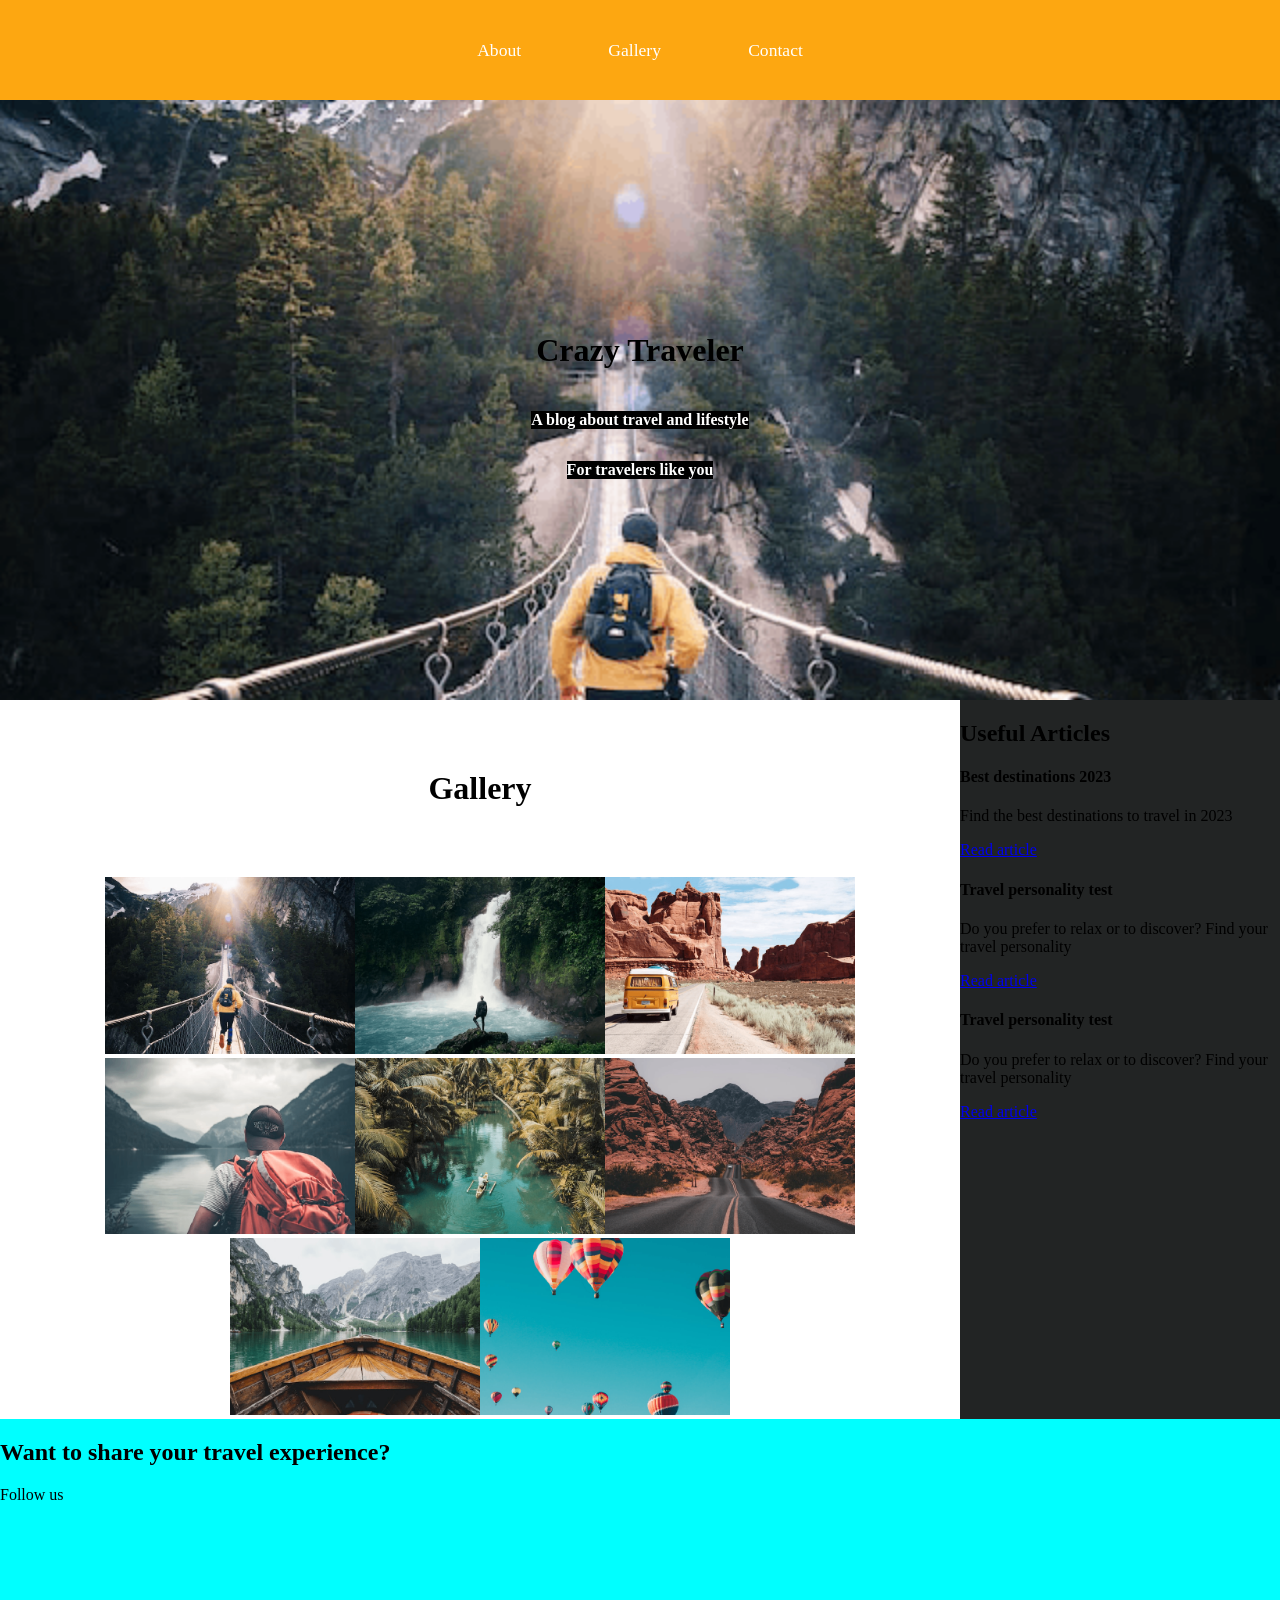
<file: blog-grid/index.html>
<!DOCTYPE html>
<html lang="en">
<head>
    <meta charset="UTF-8">
    <meta http-equiv="X-UA-Compatible" content="IE=edge">
    <meta name="viewport" content="width=device-width, initial-scale=1.0">
    <link rel="stylesheet" href="styles.css">
    <title>Photography Blog</title>
</head>
<body>
    <div class="grid">
        <header>
            <nav>
                <ul id="navbar">
                    <li class="nav-item">
                        <a class="nav-link" href="#welcome-section">About</a>
                    </li>

                    <li class="nav-item"> 
                        <a class="nav-link" href="#projects">Gallery</a>
                    </li>

                    <li class="nav-item">
                        <a class="nav-link" href="#contact">Contact</a>
                    </li>
                </ul>
            </nav>
        </header>

        <section id="hero-section"> 
            <h1 class="section-title">Crazy Traveler</h1>
            <p>A blog about travel and lifestyle</p>
            <p>For travelers like you</p>
        </section>

        <section id="left-section"> 
            <h1 class="section-title">Gallery</h1>

            <div class="gallery-container">
                <div class="photo-box">
                    <img src="./images/bridge.png" alt="">
                </div>

                <div class="photo-box">
                    <img src="./images/cascada.png" alt="">
                </div>

                <div class="photo-box">
                    <img src="./images/colorado.png" alt="">
                </div>

                <div class="photo-box">
                    <img src="./images/Lake.png" alt="">
                </div>

                <div class="photo-box">
                    <img src="./images/river.png" alt="">
                </div>

                <div class="photo-box">
                    <img src="./images/road.png" alt="">
                </div>

                <div class="photo-box">
                    <img src="./images/lake2.png" alt="">
                </div>
                <div class="photo-box">
                    <img src="./images/globos.png" alt="">
                </div>
            </div>
        </section>

        <section id="right-section"> 
            <h1 class="section-title">Useful Articles</h1>
            <div>
                <h4>Best destinations 2023</h4>
                <p>Find the best destinations to travel in 2023</p>
                <a href="#">Read article</a>
            </div>
            <div>
                <h4>Travel personality test</h4>
                <p>Do you prefer to relax or to discover? Find your travel personality</p>
                <a href="#">Read article</a>
            </div>
            <div>
                <h4>Travel personality test</h4>
                <p>Do you prefer to relax or to discover? Find your travel personality</p>
                <a href="#">Read article</a>
            </div>
        </section>

        <footer>
            <h2>Want to share your travel experience?</h2>
            <p>Follow us</p>
        </footer>
    </div>
</body>
</html>
</file>
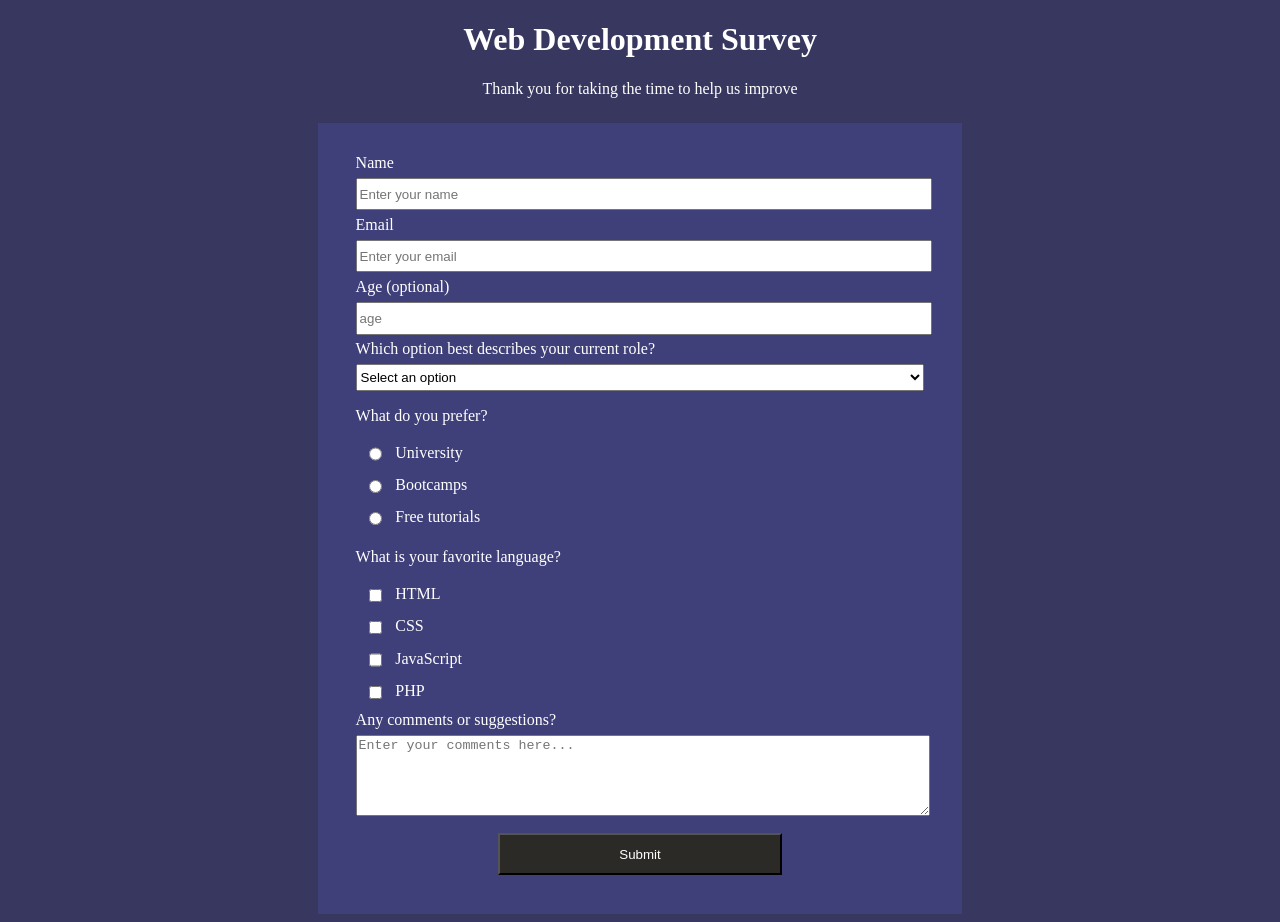
<file: Form-project/index.html>
<!DOCTYPE html>
<html lang="en">
<head>
    <meta charset="UTF-8">
    <title>Survey Form</title>
    <link rel="stylesheet" href="styles.css">
</head>
<body>

    <header>
    <h1 id="title">Web Development Survey</h1>
    <p id="description">Thank you for taking the time to help us improve</p>
    </header>

    <form id="survey-form">
        <label id="name-label" for="name">Name
            <input id="name" type="text" placeholder="Enter your name" required>
        </label>

        <label id="email-label" for="email">Email
            <input id="email" type="email" placeholder="Enter your email" required>
        </label>

        <label id="number-label" for="age">Age (optional)
            <input id="number" type="number" min="15" max="110" placeholder="age">
        </label>

        <label for="dropdown">Which option best describes your current role?
            <select name="dropdown" id="dropdown">
                <option value="">Select an option</option>
                <option value="1">Student</option>
                <option value="2">Employed</option>
                <option value="3">Unemployed</option>
                <option value="4">Prefer not to say</option>
            </select>
        </label>

        <p>What do you prefer?</p>
            <label for="definetily"><input id="definetily" type="radio" name="radio" class="inline" value="definetily">University</label>
            <label for="maybe"><input id="maybe" type="radio" name="radio" class="inline" value="maybe">Bootcamps</label>
            <label for="notsure"><input id="notsure" type="radio" name="radio" class="inline" value="not sure">Free tutorials</label>

        <p>What is your favorite language?</p>
            <label for="html">
                <input type="checkbox" name="html" id="html" class="inline" value="html">HTML
            </label>
            <label for="css">
                <input type="checkbox" name="css" id="css" class="inline" value="css">CSS
            </label>
            <label for="java">
                <input type="checkbox" name="java" id="java" class="inline" value="java">JavaScript
            </label>
            <label for="php">
                <input type="checkbox" name="php" id="php" class="inline" value="php">PHP
            </label>

        <label for="comments">Any comments or suggestions?
            <textarea id="comments" name="comments" rows="5" cols="30" placeholder="Enter your comments here..."></textarea>
        </label>

        <button id="submit" type="submit">Submit</button>
    </form>
</body>
</html>
</file>
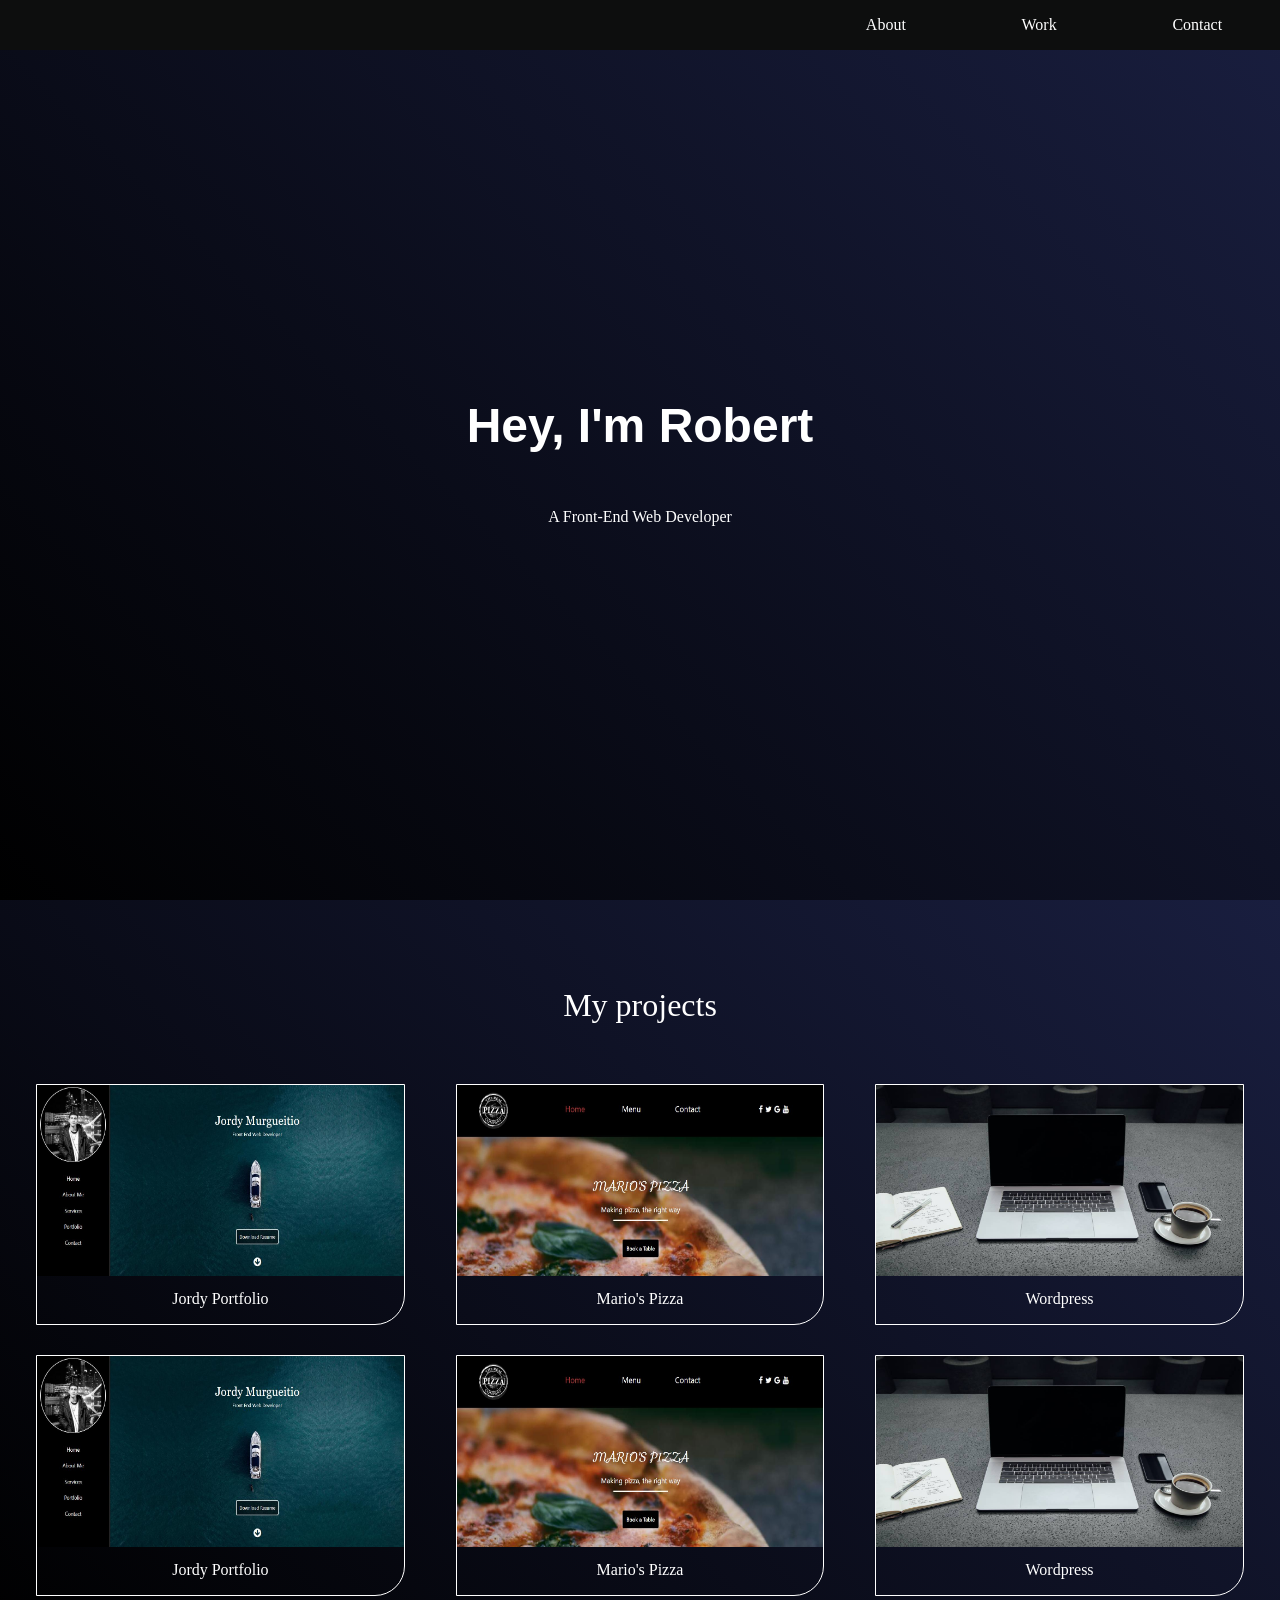
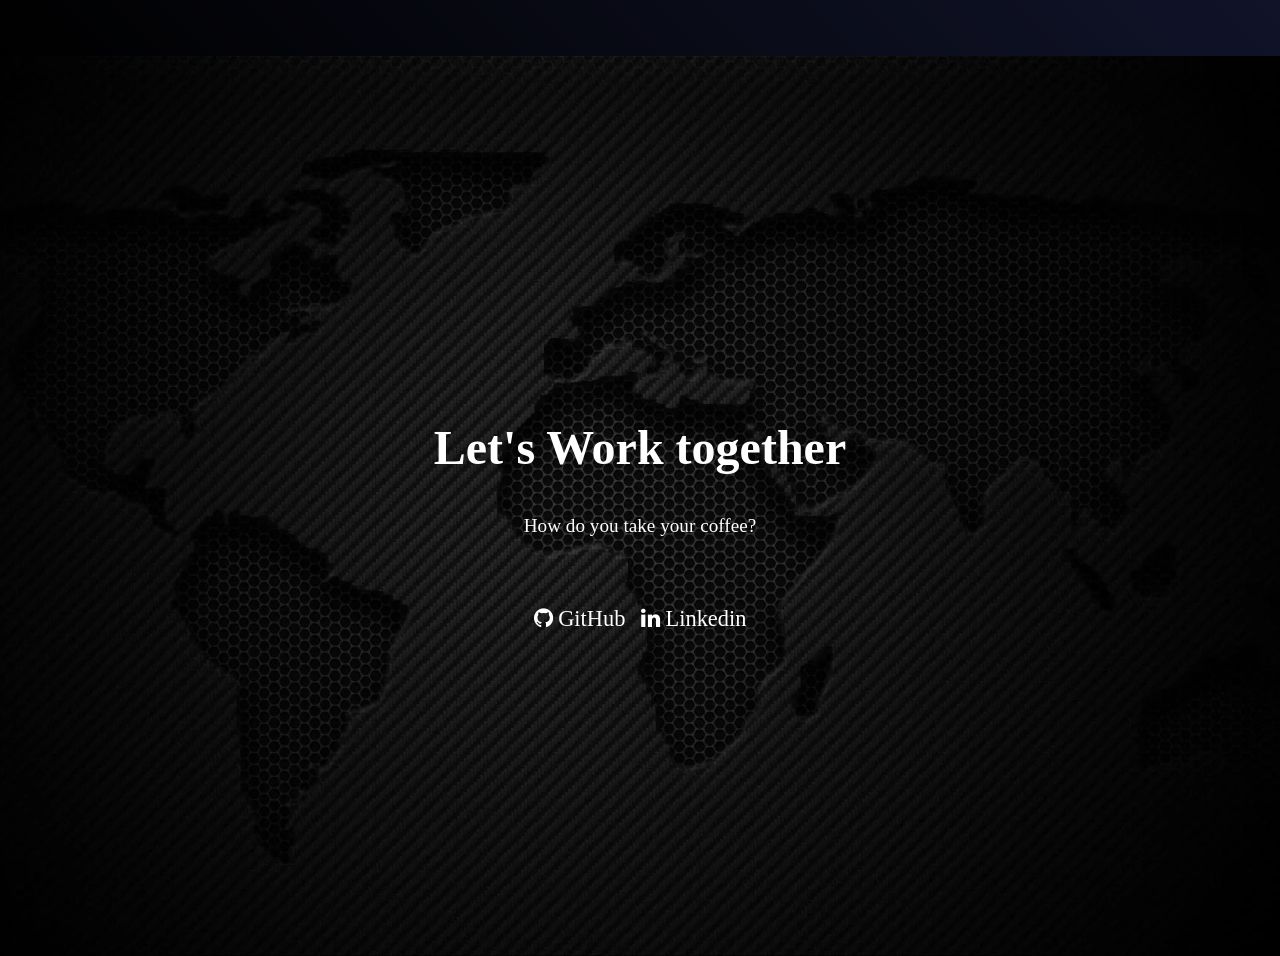
<file: portfolio/index.html>
<!DOCTYPE html>
<html lang="en">
<head>
    <meta charset="UTF-8">
    <meta http-equiv="X-UA-Compatible" content="IE=edge">
    <meta name="viewport" content="width=device-width, initial-scale=1.0">
    <link rel="stylesheet" href="https://cdnjs.cloudflare.com/ajax/libs/font-awesome/4.7.0/css/font-awesome.min.css">
    <link rel="stylesheet" href="./styles.css">
    <title>Porfolio</title>
</head>
<body>
    <header>
        <nav id="navbar">
            <ul>
                <li>
                    <a href="#welcome-section">About</a>
                </li>
                <li>
                    <a href="#projects">Work</a>
                </li>
                <li>
                    <a href="#contact">Contact</a>
                </li>
            </ul>
        </nav>
    </header>
    <section id="welcome-section"> 
        <h1>Hey, I'm Robert</h1>
        <p>A Front-End Web Developer</p>
    </section>

    <section id="projects"> 
        <h1 id="projects-header">My projects</h1>

        <div id="projects-container">
        
        <a class="project" href="https://www.google.com/">
            <img src="./pordemo.jpg" alt="">
            <p class="project-title">Jordy Portfolio</p>
        </a>

        <a class="project" href="https://www.google.com/">
            <img src="./marioblack.jpg" alt="">
            <p class="project-title">Mario's Pizza</p>
        </a>

        <a class="project" href="https://www.google.com/">
            <img src="./cover image for home.jpg" alt="">
            <p class="project-title">Wordpress</p>
        </a>

        <a class="project" href="https://www.google.com/">
            <img src="./pordemo.jpg" alt="">
            <p class="project-title">Jordy Portfolio</p>
        </a>

        <a class="project" href="https://www.google.com/">
            <img src="./marioblack.jpg" alt="">
            <p class="project-title">Mario's Pizza</p>
        </a>

        <a class="project" href="https://www.google.com/">
            <img src="./cover image for home.jpg" alt="">
            <p class="project-title">Wordpress</p>
        </a>

        </div>
    </section>

    <section id="contact">
        <div class="text">
        <h2>Let's Work together</h2>
        <p>How do you take your coffee?</p>
        </div>
        <div class="links">
            <a id="profile-link" href="https://github.com/JordyMurgueitio" target="_blank">
                <i class="fa fa-github"></i>
                GitHub
            </a>
            <a class="link2" href="https://www.linkedin.com/in/jordy-murgueitio" target="_blank">
                <i class="fa fa-linkedin"></i>
                Linkedin
            </a>
        </div>
    </section>
</body>
</html>
</file>
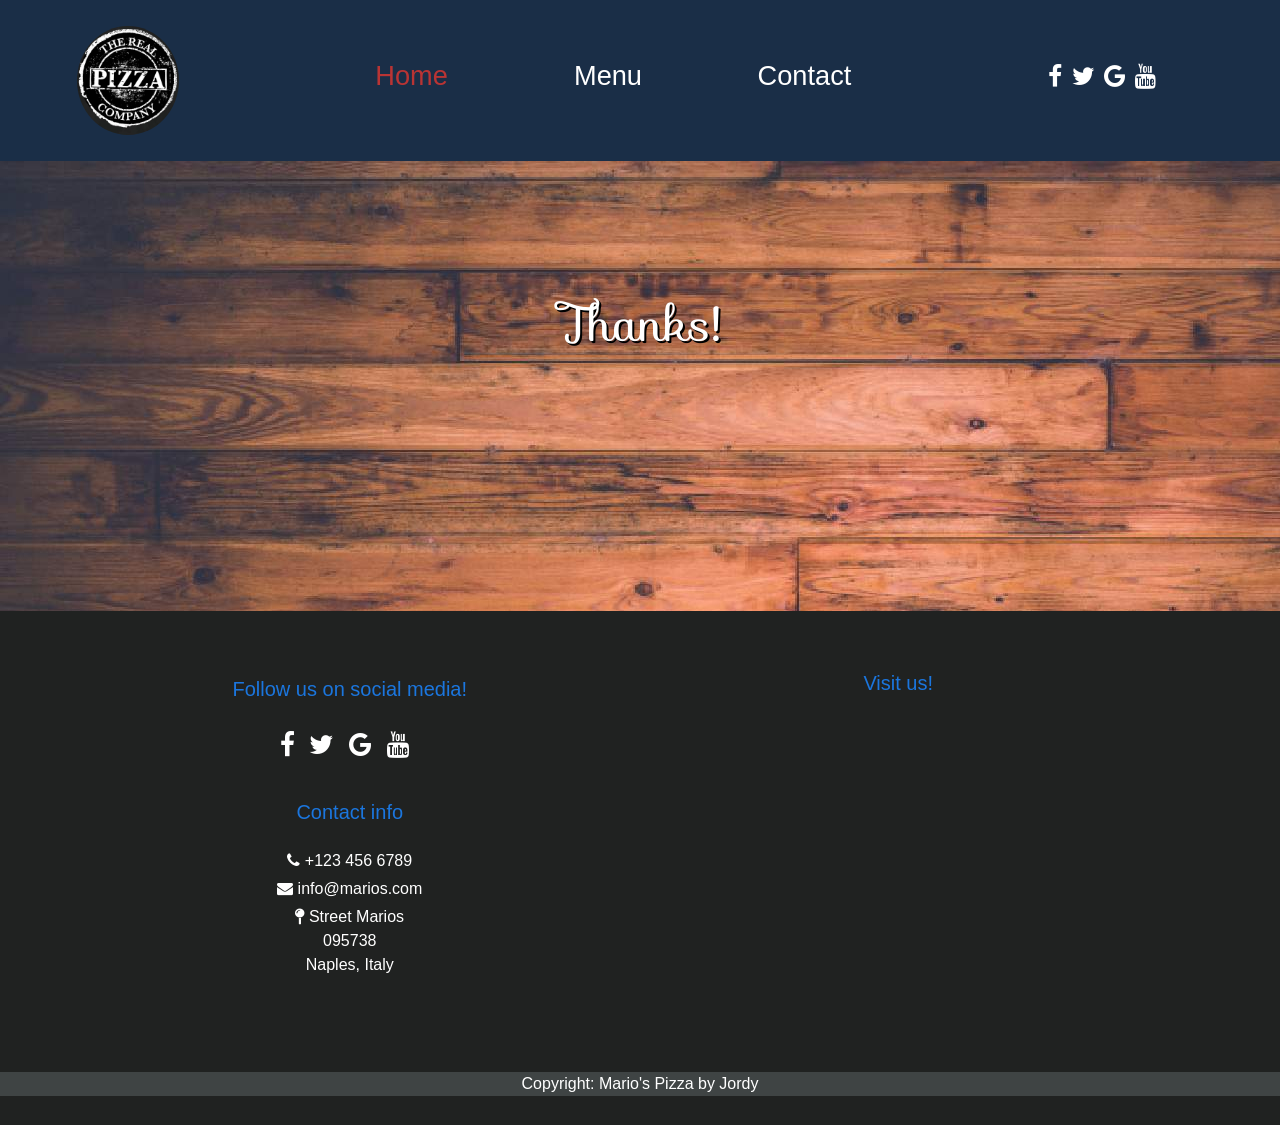
<file: mario´s pizza/confirmation.html>
<!DOCTYPE html>
<html lang="en">
<head>
    <meta charset="UTF-8">
    <meta http-equiv="X-UA-Compatible" content="IE=edge">
    <meta name="viewport" content="width=device-width, initial-scale=1.0">
    <title>Confirmation</title>
    <link rel="stylesheet" href="./css/confstyle.css">
        <!-- Link to google fonts -->
        <link rel="stylesheet" href="https://fonts.googleapis.com/css?family=Sofia">
        <!-- Link to fontawesome -->
    <link rel="stylesheet" href="https://cdnjs.cloudflare.com/ajax/libs/font-awesome/4.7.0/css/font-awesome.min.css">
        <!-- Bootstrap CSS -->
    <link rel="stylesheet" href="https://cdn.jsdelivr.net/npm/bootstrap@4.6.2/dist/css/bootstrap.min.css" integrity="sha384-xOolHFLEh07PJGoPkLv1IbcEPTNtaed2xpHsD9ESMhqIYd0nLMwNLD69Npy4HI+N" crossorigin="anonymous">
</head>
<body>
    <header>
        <figure id="logo" class="logo">
            <a href="./home.html">
            <img src="./images/logo1.jpg" alt="logo" class="rounded-circle">
            </a>
        </figure>
        <nav>
            <ul>
                <li><a href="./home.html" class="active">Home</a></li>
                <li><a href="./menu.html">Menu</a></li>
                <li><a href="./contact.html">Contact</a></li>
            </ul>
        </nav>
        <div class="icons">
            <a href="https://www.facebook.com/" class="facebook" target="_blank"><i class="fa fa-facebook"></i></a>
            <a href="https://twitter.com/" class="twitter" target="_blank"><i class="fa fa-twitter"></i></a>
            <a href="https://www.google.com/" class="google" target="_blank"><i class="fa fa-google"></i></a>
            <a href="https://www.youtube.com/" class="youtube" target="_blank"><i class="fa fa-youtube"></i></a>
        </div>
    </header>

    <main>
    <h1>Thanks!</h1>
    </main>

    <footer>
        <div id="caja">
            <div id="cont">
            <section id="social">
                <h5>Follow us on social media!</h5>
                <div class="icon-bar">
                    <a href="https://www.facebook.com/" class="facebook" target="_blank"><i class="fa fa-facebook"></i></a>
                    <a href="https://twitter.com/" class="twitter" target="_blank"><i class="fa fa-twitter"></i></a>
                    <a href="https://www.google.com/" class="google" target="_blank"><i class="fa fa-google"></i></a>
                    <a href="https://www.youtube.com/" class="youtube" target="_blank"><i class="fa fa-youtube"></i></a>
                </div>
            </section>
    
            <section id="info">
                <h5>Contact info</h5>
                <p><i class="fa fa-phone"></i> +123 456 6789</p>
                <p><i class="fa regular fa-envelope"></i> info@marios.com</p>
                <p><i class="fa fa-map-pin"></i> Street Marios <br> 095738 <br> Naples, Italy</p>
            </section>
            </div>
    
            <section id="mapa">
                <h5>Visit us!</h5>
                <div class="mapouter"><div class="gmap_canvas"><iframe width="300" height="300" id="gmap_canvas" src="https://maps.google.com/maps?q=napoles&t=&z=13&ie=UTF8&iwloc=&output=embed" frameborder="0" scrolling="no" marginheight="0" marginwidth="0"></iframe><a href="https://123movies-to.org"></a><br><style>.mapouter{position:relative;text-align:right;height:300px;width:300px;}</style><a href="https://www.embedgooglemap.net">google maps embed generator</a><style>.gmap_canvas {overflow:hidden;background:none!important;height:300px;width:300px;}</style></div></div>
            </section>
        </div>
    
            <section id="copyright">
                <p>Copyright: Mario's Pizza by Jordy</p>
            </section>
        </footer>
    
</body>
</html>
</file>
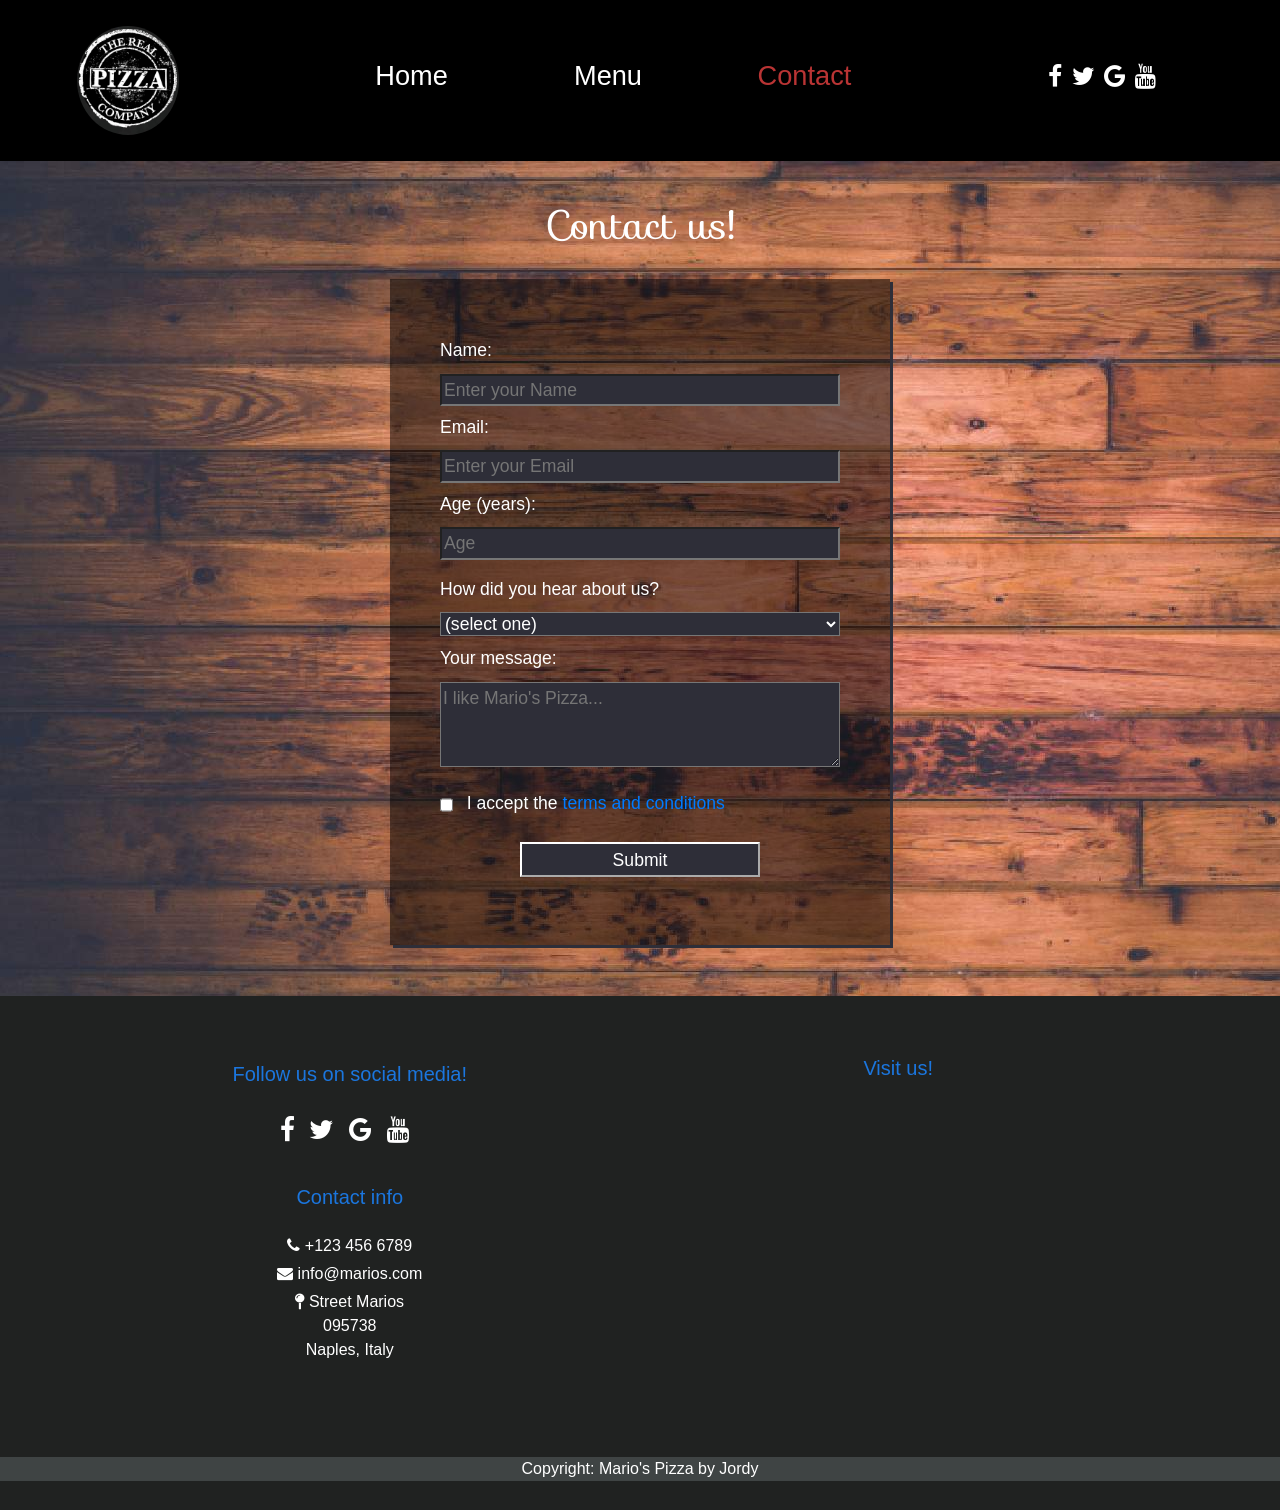
<file: mario´s pizza/contact.html>
<!DOCTYPE html>
<html lang="en">
<head>
    <meta charset="UTF-8">
    <meta http-equiv="X-UA-Compatible" content="IE=edge">
    <meta name="viewport" content="width=device-width, initial-scale=1.0">
        <!-- Bootstrap CSS -->
        <link rel="stylesheet" href="https://cdn.jsdelivr.net/npm/bootstrap@4.6.2/dist/css/bootstrap.min.css" integrity="sha384-xOolHFLEh07PJGoPkLv1IbcEPTNtaed2xpHsD9ESMhqIYd0nLMwNLD69Npy4HI+N" crossorigin="anonymous">
        <!-- Link to fontawesome -->
        <link rel="stylesheet" href="https://cdnjs.cloudflare.com/ajax/libs/font-awesome/4.7.0/css/font-awesome.min.css">
        <!-- Link to google fonts -->
        <link rel="stylesheet" href="https://fonts.googleapis.com/css?family=Sofia">
        <!-- Link to my stylesheet -->
        <link rel="stylesheet" href="./css/contactstyle.css">
        <title>Contact</title>
</head>
    
<body>
    <header>
        <figure id="logo">
                <a href="./home.html">
                <img src="./images/logo1.jpg" alt="logo" class="rounded-circle">
                </a>
        </figure>
        <nav>
                <ul>
                    <li><a href="./home.html" >Home</a></li>
                    <li><a href="./menu.html">Menu</a></li>
                    <li><a href="./contact.html" class="active">Contact</a></li>
                </ul>
        </nav>
        <div class="icons">
            <a href="https://www.facebook.com/" class="facebook" target="_blank"><i class="fa fa-facebook"></i></a>
            <a href="https://twitter.com/" class="twitter" target="_blank"><i class="fa fa-twitter"></i></a>
            <a href="https://www.google.com/" class="google" target="_blank"><i class="fa fa-google"></i></a>
            <a href="https://www.youtube.com/" class="youtube" target="_blank"><i class="fa fa-youtube"></i></a>
        </div>
    </header>

    <main class="container">
        <h1>Contact us!</h1>
        <form action='./confirmation.html'>
        <fieldset>
            <label for="first-name">Name: 
                <input id="first-name" name="first-name" type="text" placeholder="Enter your Name" required />
            </label>
            <label for="email">Email: 
                <input id="email" name="email" type="email" placeholder="Enter your Email" required />
            </label>
            <label for="age">Age (years): 
                <input id="age" type="number" name="age" min="18" max="120" placeholder="Age" required/>
            </label>
        </fieldset>
    

        <label for="referrer">How did you hear about us?
            <select id="referrer" name="referrer">
                <option value="">(select one)</option>
                <option value="1">Internet</option>
                <option value="2">Social Media</option>
                <option value="3">Friends</option>
                <option value="4">Other</option>
            </select>
        </label>

        <label for="bio">Your message:
            <textarea id="bio" name="bio" rows="3" cols="30" placeholder="I like Mario's Pizza..."></textarea>
        </label>

        <fieldset>
            <label for="terms-and-conditions">
            <input id="terms-and-conditions" type="checkbox" required name="terms-and-conditions" class="inline" /> I accept the <a href="https://www.google.com/">terms and conditions</a>
            </label>
        </fieldset>
        <button id="submit" type="submit">Submit</button>
        </form>

    </main>



    <footer>
        <div id="caja">
            <div id="cont">
            <section id="social">
                <h5>Follow us on social media!</h5>
                <div class="icon-bar">
                    <a href="https://www.facebook.com/" class="facebook" target="_blank"><i class="fa fa-facebook"></i></a>
                    <a href="https://twitter.com/" class="twitter" target="_blank"><i class="fa fa-twitter"></i></a>
                    <a href="https://www.google.com/" class="google" target="_blank"><i class="fa fa-google"></i></a>
                    <a href="https://www.youtube.com/" class="youtube" target="_blank"><i class="fa fa-youtube"></i></a>
                </div>
            </section>
    
            <section id="info">
                <h5>Contact info</h5>
                <p><i class="fa fa-phone"></i> +123 456 6789</p>
                <p><i class="fa regular fa-envelope"></i> info@marios.com</p>
                <p><i class="fa fa-map-pin"></i> Street Marios <br> 095738 <br> Naples, Italy</p>
            </section>
            </div>
    
            <section id="mapa">
                <h5>Visit us!</h5>
                <div class="mapouter"><div class="gmap_canvas"><iframe width="300" height="300" id="gmap_canvas" src="https://maps.google.com/maps?q=napoles&t=&z=13&ie=UTF8&iwloc=&output=embed" frameborder="0" scrolling="no" marginheight="0" marginwidth="0"></iframe><a href="https://123movies-to.org"></a><br><style>.mapouter{position:relative;text-align:right;height:300px;width:300px;}</style><a href="https://www.embedgooglemap.net">google maps embed generator</a><style>.gmap_canvas {overflow:hidden;background:none!important;height:300px;width:300px;}</style></div></div>
            </section>
        </div>
    
            <section id="copyright">
                <p>Copyright: Mario's Pizza by Jordy</p>
            </section>
        </footer>


</body>
</html>
</file>
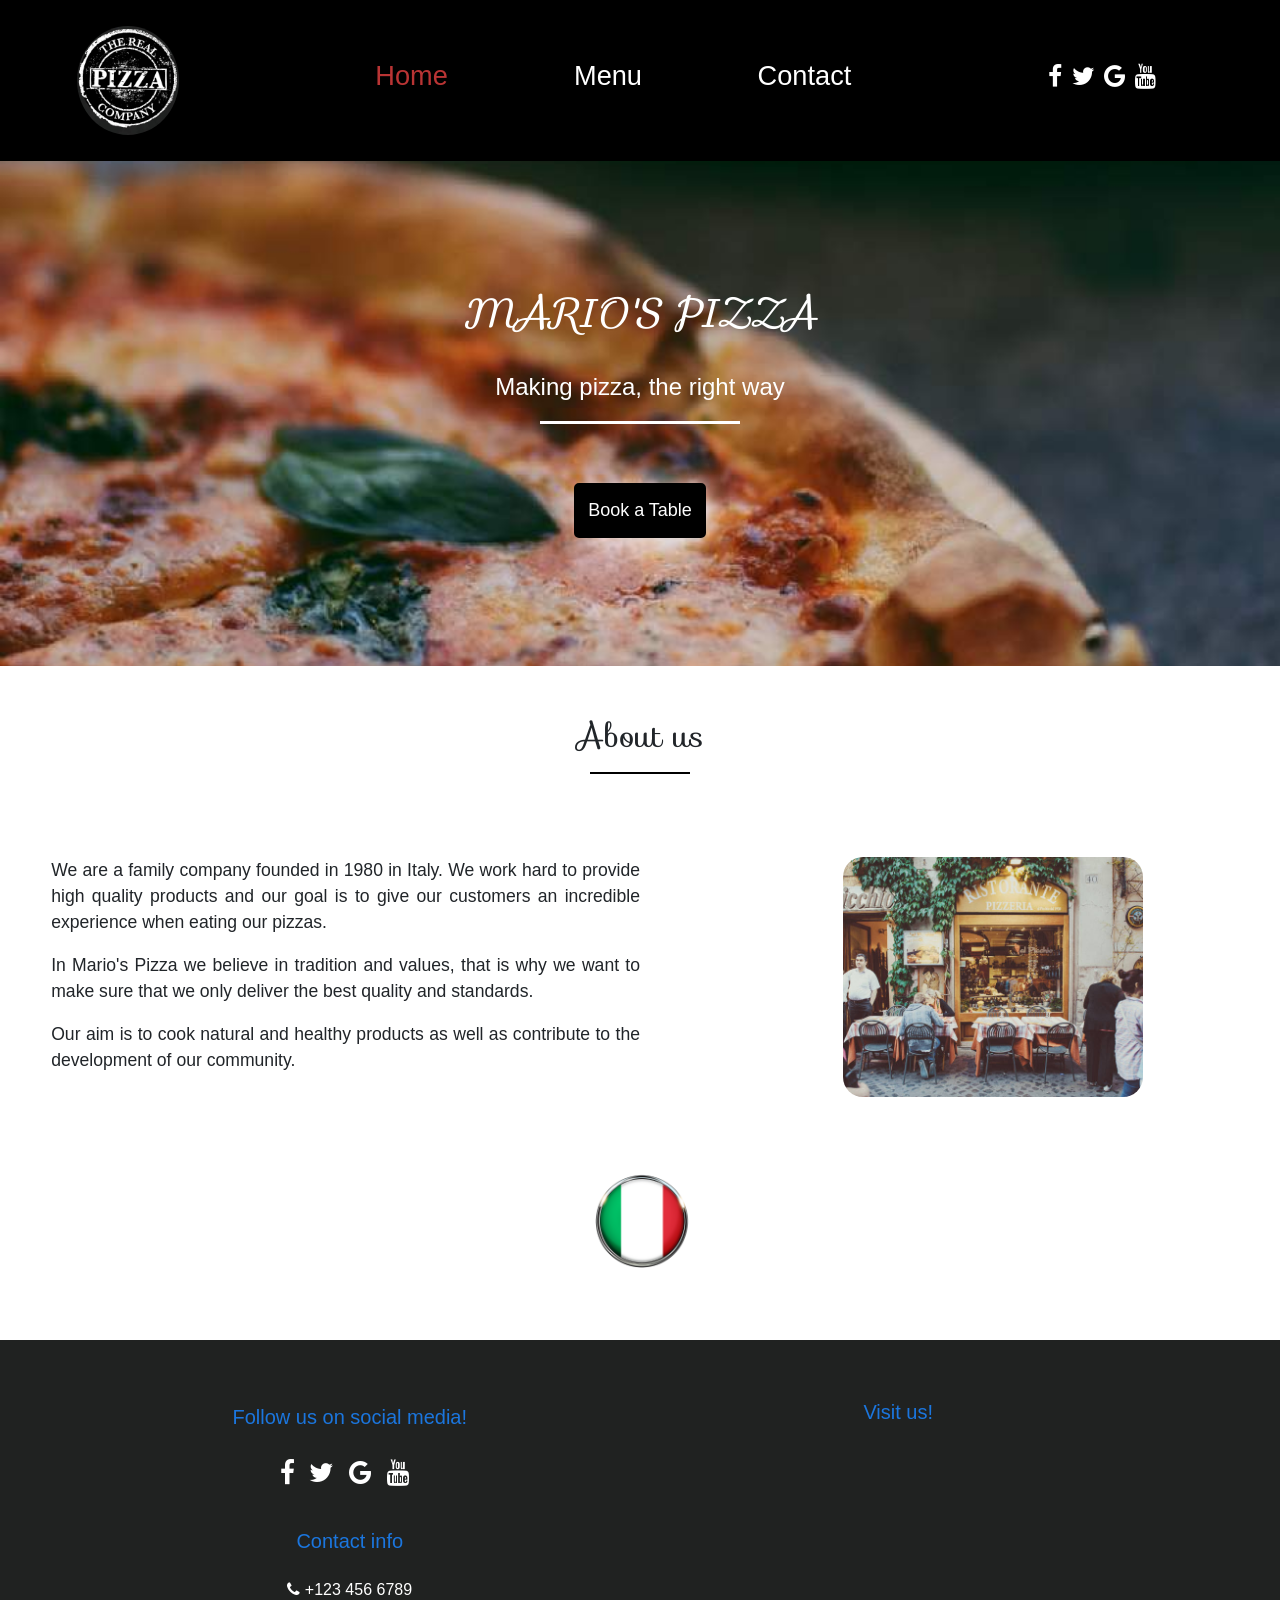
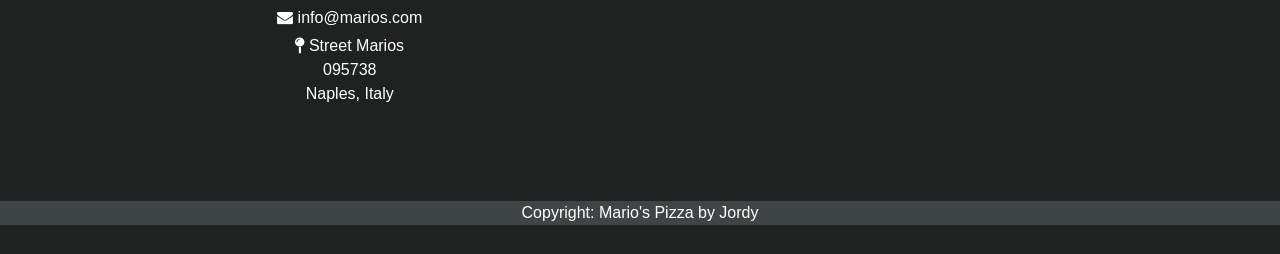
<file: mario´s pizza/home.html>
<!doctype html>
<html lang="en">
<head>
    <!-- Required meta tags -->
    <meta charset="utf-8">
    <meta name="viewport" content="width=device-width, initial-scale=1, shrink-to-fit=no">

    <!-- Bootstrap CSS -->
    <link rel="stylesheet" href="https://cdn.jsdelivr.net/npm/bootstrap@4.6.2/dist/css/bootstrap.min.css" integrity="sha384-xOolHFLEh07PJGoPkLv1IbcEPTNtaed2xpHsD9ESMhqIYd0nLMwNLD69Npy4HI+N" crossorigin="anonymous">
    <!-- Link to fontawesome -->
    <link rel="stylesheet" href="https://cdnjs.cloudflare.com/ajax/libs/font-awesome/4.7.0/css/font-awesome.min.css">
    <!-- Link to google fonts -->
    <link rel="stylesheet" href="https://fonts.googleapis.com/css?family=Sofia">
    <!-- Link to my stylesheet -->
    <link rel="stylesheet" href="./css/homestyle.css">
    <!-- Link to Javascript -->
    <script src="./jasvascript.js"></script>

    <title>Mario's Pizza</title>
</head>

<body>
    <header>
        <figure id="logo" class="logo">
            <a href="./home.html">
            <img src="./images/logo1.jpg" alt="logo" class="rounded-circle">
            </a>
        </figure>
        <nav>
            <ul>
                <li><a href="./home.html" class="active">Home</a></li>
                <li><a href="./menu.html">Menu</a></li>
                <li><a href="./contact.html">Contact</a></li>
            </ul>
        </nav>
        <div class="icons">
            <a href="https://www.facebook.com/" class="facebook" target="_blank"><i class="fa fa-facebook"></i></a>
            <a href="https://twitter.com/" class="twitter" target="_blank"><i class="fa fa-twitter"></i></a>
            <a href="https://www.google.com/" class="google" target="_blank"><i class="fa fa-google"></i></a>
            <a href="https://www.youtube.com/" class="youtube" target="_blank"><i class="fa fa-youtube"></i></a>
        </div>
    </header>
    
    <main>
        <section class="main">
        <h1>Mario's Pizza</h1>
        <p>Making pizza, the right way</p>
        <hr class="divider"><br>
        <div>
            <button id="book" onclick="openForm()">Book a Table</button>
        </div>
        <div class="form-popup" id="myForm">
            <form action='./confirmation.html' class="form-container">
            <h3>Reservation</h3>
            <p>Fill out to receive available dates directly to your inbox!</p>
            <label for="name"><b>Name</b></label>
            <input id="name" type="text" placeholder="Enter Name" name="name" required>

            <label for="email"><b>Email</b></label>
            <input id="email" type="email" placeholder="Enter Email" name="email" required>

            <label for="age"><b>Age</b></label>
            <input id="age" type="number" placeholder="Enter Age" name="age" min="18" required>

            <label for="persons"><b>Table for?</b></label>
            <input id="persons" type="number" placeholder="How many people?" name="persons" min="1" max="10" required>
        
            <button type="submit">Send</button>
            <button type="button" onclick="closeForm()">Close</button>
            </form>
        </div>
        </section>

        <section class="about">
            <h2>About us</h2>
            <hr>
            <div>
            <article>
            <p>
            We are a family company founded in 1980 in Italy. 
            We work hard to provide high quality products and our goal is to give our customers an incredible experience when eating our pizzas.
            </p>
            <p>
            In Mario's Pizza we believe in tradition and values, that is why we want to make sure that we only deliver the best quality and standards. 
            </p>
            <p>
            Our aim is to cook natural and healthy products as well as contribute to the development of our community.
            </p>
            </article>
            <figure id="together">
                <img src="./images/restaurant.jpg" alt="restaurant-photo" class="img-fluid">
            </figure>
            </div>

            <figure id="block">
                <img src="./images/italyflag.jpg.png" alt="italyflag">
            </figure>
        </section>
    </main>

    <footer>
    <div id="caja">
        <div id="cont">
        <section id="social">
            <h5>Follow us on social media!</h5>
            <div class="icon-bar">
                <a href="https://www.facebook.com/" class="facebook" target="_blank"><i class="fa fa-facebook"></i></a>
                <a href="https://twitter.com/" class="twitter" target="_blank"><i class="fa fa-twitter"></i></a>
                <a href="https://www.google.com/" class="google" target="_blank"><i class="fa fa-google"></i></a>
                <a href="https://www.youtube.com/" class="youtube" target="_blank"><i class="fa fa-youtube"></i></a>
            </div>
        </section>

        <section id="info">
            <h5>Contact info</h5>
            <p><i class="fa fa-phone"></i> +123 456 6789</p>
            <p><i class="fa regular fa-envelope"></i> info@marios.com</p>
            <p><i class="fa fa-map-pin"></i> Street Marios <br> 095738 <br> Naples, Italy</p>
        </section>
        </div>

        <section id="mapa">
            <h5>Visit us!</h5>
            <div class="mapouter"><div class="gmap_canvas"><iframe width="300" height="300" id="gmap_canvas" src="https://maps.google.com/maps?q=napoles&t=&z=13&ie=UTF8&iwloc=&output=embed" frameborder="0" scrolling="no" marginheight="0" marginwidth="0"></iframe><a href="https://123movies-to.org"></a><br><style>.mapouter{position:relative;text-align:right;height:300px;width:300px;}</style><a href="https://www.embedgooglemap.net">google maps embed generator</a><style>.gmap_canvas {overflow:hidden;background:none!important;height:300px;width:300px;}</style></div></div>
        </section>
    </div>

        <section id="copyright">
            <p>Copyright: Mario's Pizza by Jordy</p>
        </section>
    </footer>














    <!--  JavaScript -->
    <!-- jQuery and Bootstrap Bundle (includes Popper) -->
    <script src="https://cdn.jsdelivr.net/npm/jquery@3.5.1/dist/jquery.slim.min.js" integrity="sha384-DfXdz2htPH0lsSSs5nCTpuj/zy4C+OGpamoFVy38MVBnE+IbbVYUew+OrCXaRkfj" crossorigin="anonymous"></script>
    <script src="https://cdn.jsdelivr.net/npm/bootstrap@4.6.2/dist/js/bootstrap.bundle.min.js" integrity="sha384-Fy6S3B9q64WdZWQUiU+q4/2Lc9npb8tCaSX9FK7E8HnRr0Jz8D6OP9dO5Vg3Q9ct" crossorigin="anonymous"></script>
</body>
</html>
</file>
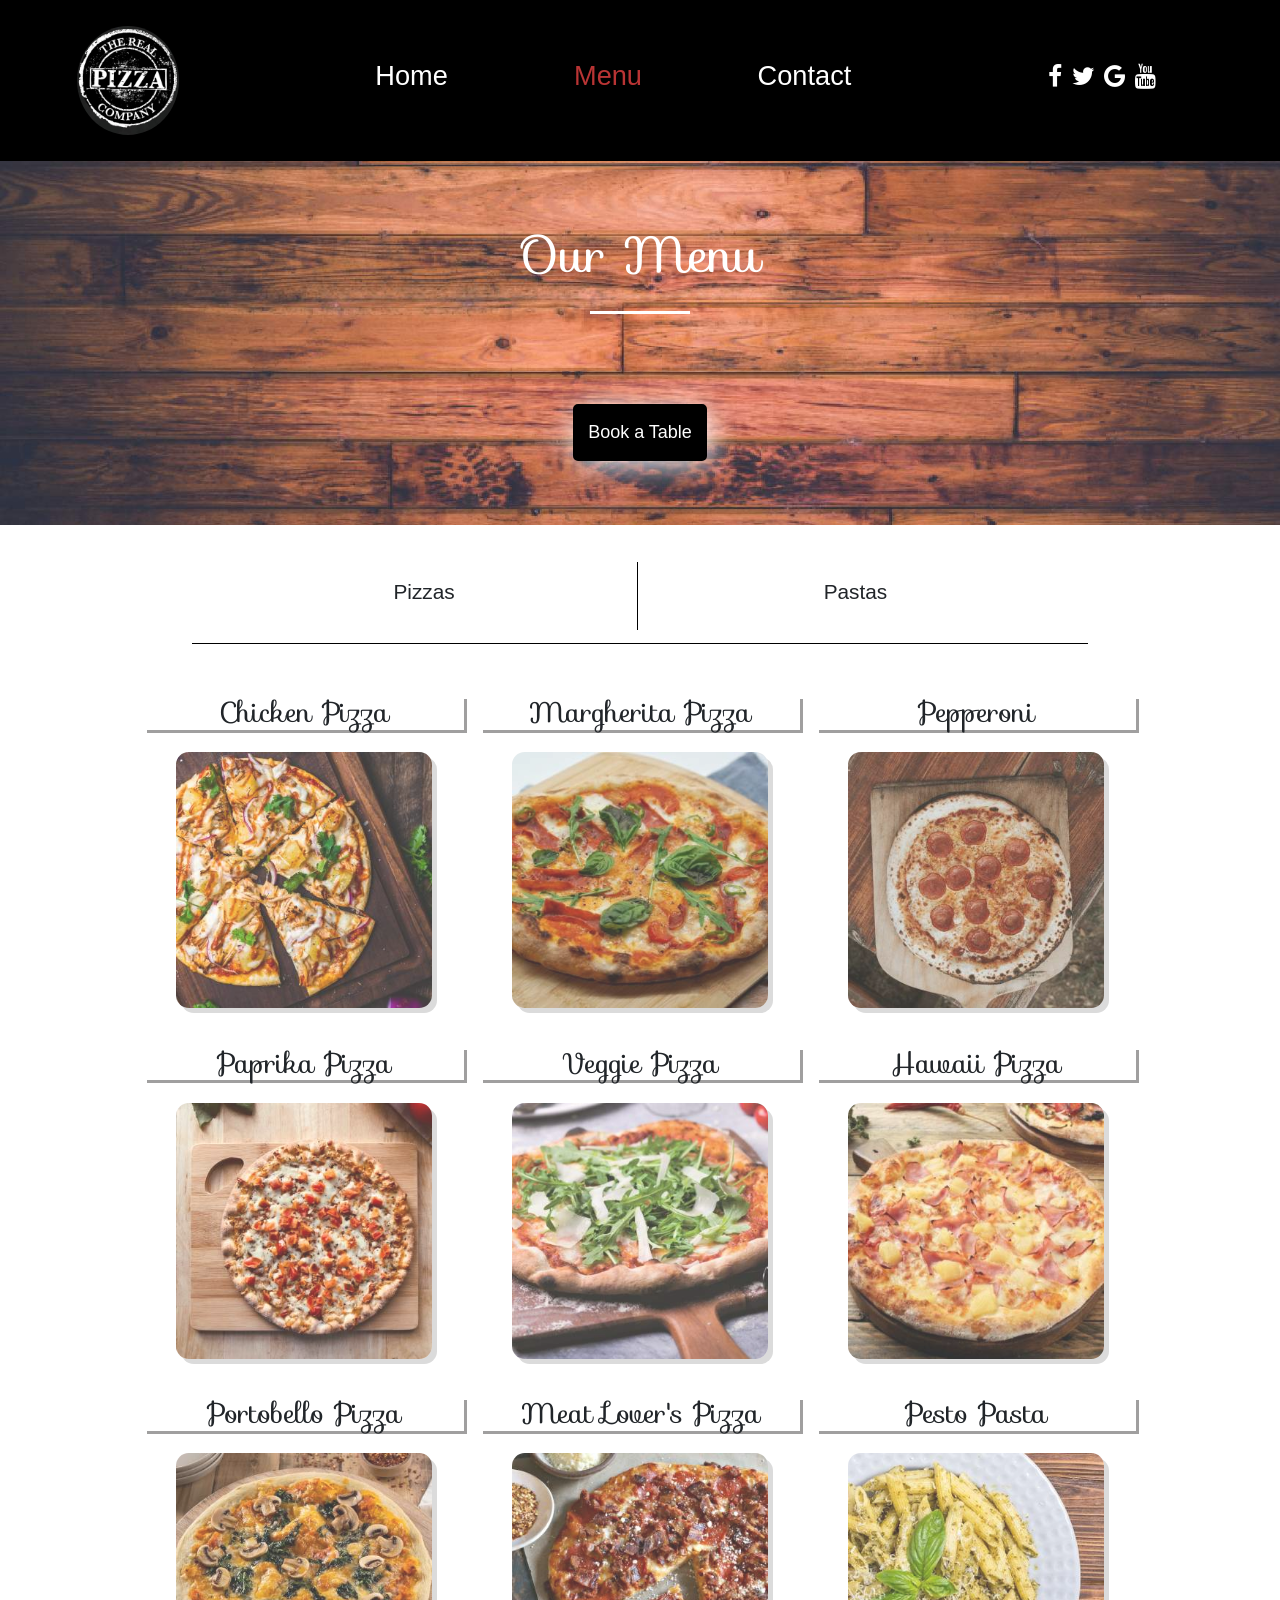
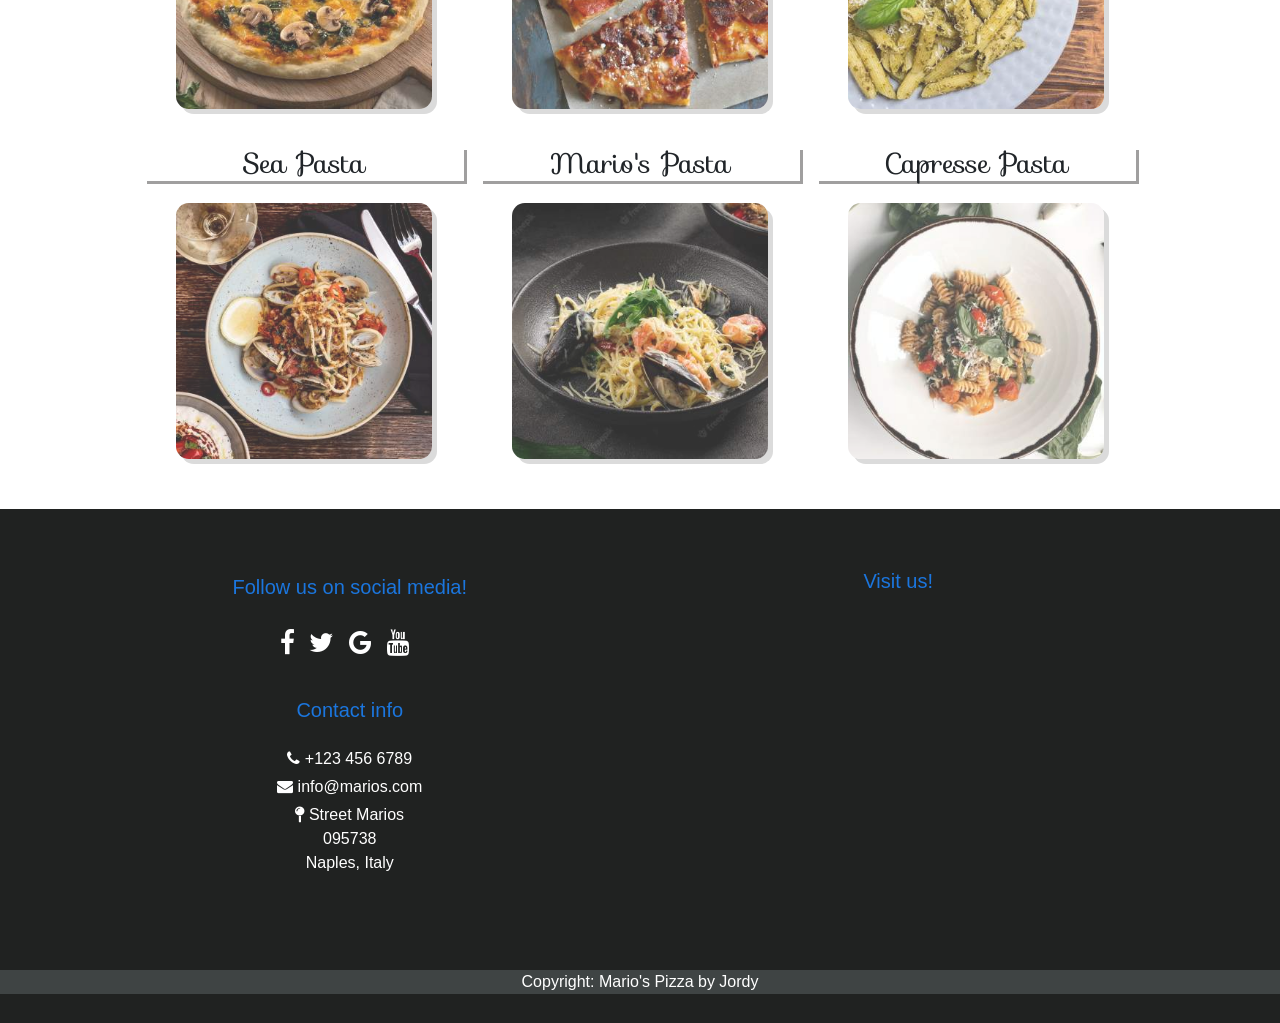
<file: mario´s pizza/menu.html>
<!DOCTYPE html>
<html lang="en">
<head>
    <meta charset="UTF-8">
    <meta http-equiv="X-UA-Compatible" content="IE=edge">
    <meta name="viewport" content="width=device-width, initial-scale=1.0">

    <!-- Bootstrap CSS -->
    <link rel="stylesheet" href="https://cdn.jsdelivr.net/npm/bootstrap@4.6.2/dist/css/bootstrap.min.css" integrity="sha384-xOolHFLEh07PJGoPkLv1IbcEPTNtaed2xpHsD9ESMhqIYd0nLMwNLD69Npy4HI+N" crossorigin="anonymous">
    <!-- Link to fontawesome -->
    <link rel="stylesheet" href="https://cdnjs.cloudflare.com/ajax/libs/font-awesome/4.7.0/css/font-awesome.min.css">
    <!-- Link to google fonts -->
    <link rel="stylesheet" href="https://fonts.googleapis.com/css?family=Sofia">
    <!-- Link to my stylesheet -->
    <link rel="stylesheet" href="./css/menustyle.css">

    <script src="./jasvascript.js"></script>
    <title>Menu</title>
</head>
<body>
    <header>
        <figure id="logo">
            <a href="./home.html">
            <img src="./images/logo1.jpg" alt="logo" class="rounded-circle">
            </a>
        </figure>
        <nav>
            <ul>
                <li><a href="./home.html">Home</a></li>
                <li><a href="./menu.html" class="active">Menu</a></li>
                <li><a href="./contact.html">Contact</a></li>
            </ul>
        </nav>
        <div class="icons">
            <a href="https://www.facebook.com/" class="facebook" target="_blank"><i class="fa fa-facebook"></i></a>
            <a href="https://twitter.com/" class="twitter" target="_blank"><i class="fa fa-twitter"></i></a>
            <a href="https://www.google.com/" class="google" target="_blank"><i class="fa fa-google"></i></a>
            <a href="https://www.youtube.com/" class="youtube" target="_blank"><i class="fa fa-youtube"></i></a>
        </div>
    </header>
    <main>
        <section class="top">
        <h1>Our Menu</h1>
        <hr>
        <div>
            <button id="book" onclick="openForm()">Book a Table</button>
        </div>
        <div class="form-popup" id="myForm">
            <form action='./confirmation.html' class="form-container">
            <h3>Reservation</h3>
            <p>Fill out to receive available dates directly to your inbox!</p>
            <label for="name"><b>Name</b></label> 
            <input id="name" type="text" placeholder="Enter Name" name="name" required>

            <label for="email"><b>Email</b></label> 
            <input id="email" type="email" placeholder="Enter Email" name="email" required>

            <label for="age"><b>Age</b></label>
            <input id="age" type="number" placeholder="Enter Age" name="age" min="18" required>

            <label for="persons"><b>Table for?</b></label>
            <input id="persons" type="number" placeholder="How many people?" name="persons" min="1" max="10" required>
        
            <button type="submit">Send</button>
            <button type="button" onclick="closeForm()">Close</button>
            </form>
        </div>
        </section>

        <section class="toggle">
            <div onclick="pizza()" id="left"><h4>Pizzas</h4></div>
            <div onclick="pasta()"><h4>Pastas</h4></div>
        </section>

        <section class="gallery">
            <div class="box pizza">
                <div><h3>Chicken Pizza</h3></div>
                <img src="./images/chicken.jpg" alt="Chicken pizza" >
            </div>
            <div class="box pizza" >
                <div><h3>Margherita Pizza</h3></div>
                <img src="./images/margaritha.jpg" alt="Margherita pizza" >
            </div>
            <div class="box pizza">
                <div><h3>Pepperoni</h3></div>
                <img src="./images/pepperoni.jpg" alt="Pepperoni pizza" >
            </div>
            <div class="box pizza">
                <div><h3>Paprika Pizza</h3></div>
                <img src="./images/paprika.jpg" alt="Paprika pizza" >
            </div>
            <div class="box pizza">
                <div><h3>Veggie Pizza</h3></div>
                <img src="./images/veggie.jpg" alt="Veggie pizza" >
            </div>
            <div class="box pizza">
                <div><h3>Hawaii Pizza</h3></div>
                <img src="./images/hawai.jpg" alt="Hawaii pizza">
            </div>
            <div class="box pizza">
                <div><h3>Portobello Pizza</h3></div>
                <img src="./images/champi.jpg" alt="Portobello pizza">
            </div>
            <div class="box pizza">
                <div><h3>Meat Lover's Pizza</h3></div>
                <img src="./images/meat.jpg.jpg" alt="Meat Lovers pizza">
            </div>
            <div class="box pasta">
                <div><h3>Pesto Pasta</h3></div>
                <img src="./images/pesto.jpg" alt="Pesto pasta">
            </div>
            <div class="box pasta">
                <div><h3>Sea Pasta</h3></div>
                <img src="./images/sea-pasta.jpg" alt="Sea pasta">
            </div>
            <div class="box pasta">
                <div><h3>Mario's Pasta</h3></div>
                <img src="./images/Mariospasta.jpg" alt="Mario's pasta">
            </div>
            <div class="box pasta">
                <div><h3>Capresse Pasta</h3></div>
                <img src="./images/capresse.jpg" alt="Capresse pasta">
            </div>
            
        </section>
    </main>

    <footer>
        <div id="caja">
            <div id="cont">
            <section id="social">
                <h5>Follow us on social media!</h5>
                <div class="icon-bar">
                    <a href="https://www.facebook.com/" class="facebook" target="_blank"><i class="fa fa-facebook"></i></a>
                    <a href="https://twitter.com/" class="twitter" target="_blank"><i class="fa fa-twitter"></i></a>
                    <a href="https://www.google.com/" class="google" target="_blank"><i class="fa fa-google"></i></a>
                    <a href="https://www.youtube.com/" class="youtube" target="_blank"><i class="fa fa-youtube"></i></a>
                </div>
            </section>
    
            <section id="info">
                <h5>Contact info</h5>
                <p><i class="fa fa-phone"></i> +123 456 6789</p>
                <p><i class="fa regular fa-envelope"></i> info@marios.com</p>
                <p><i class="fa fa-map-pin"></i> Street Marios <br> 095738 <br> Naples, Italy</p>
            </section>
            </div>
    
            <section id="mapa">
                <h5>Visit us!</h5>
                <div class="mapouter"><div class="gmap_canvas"><iframe width="300" height="300" id="gmap_canvas" src="https://maps.google.com/maps?q=napoles&t=&z=13&ie=UTF8&iwloc=&output=embed" frameborder="0" scrolling="no" marginheight="0" marginwidth="0"></iframe><a href="https://123movies-to.org"></a><br><style>.mapouter{position:relative;text-align:right;height:300px;width:300px;}</style><a href="https://www.embedgooglemap.net">google maps embed generator</a><style>.gmap_canvas {overflow:hidden;background:none!important;height:300px;width:300px;}</style></div></div>
            </section>
        </div>
    
            <section id="copyright">
                <p>Copyright: Mario's Pizza by Jordy</p>
            </section>
        </footer>
    
    






    <!--  JavaScript -->
    <!-- jQuery and Bootstrap Bundle (includes Popper) -->
    <script src="https://cdn.jsdelivr.net/npm/jquery@3.5.1/dist/jquery.slim.min.js" integrity="sha384-DfXdz2htPH0lsSSs5nCTpuj/zy4C+OGpamoFVy38MVBnE+IbbVYUew+OrCXaRkfj" crossorigin="anonymous"></script>
    <script src="https://cdn.jsdelivr.net/npm/bootstrap@4.6.2/dist/js/bootstrap.bundle.min.js" integrity="sha384-Fy6S3B9q64WdZWQUiU+q4/2Lc9npb8tCaSX9FK7E8HnRr0Jz8D6OP9dO5Vg3Q9ct" crossorigin="anonymous"></script>
</body>
</html>
</file>
<file: blog-grid/styles.css>
* {
  box-sizing: border-box;
}

body {
  background-color: rgb(55, 77, 69);
  margin: 0;
}

.grid {
  display: grid;
  width: 100%;
  background-color: rgb(231, 140, 22);
  grid-template: 100px 600px 1fr 200px/repeat(4, 25%);
}
.grid header {
  background-color: rgb(253, 167, 17);
  margin: 0;
  grid-row: 1/2;
  grid-column: 1/span 4;
  display: flex;
  justify-content: center;
  align-items: center;
}
.grid header ul {
  display: flex;
  flex-direction: row;
  background-color: rgba(0, 255, 255, 0);
  padding: 0;
  width: 500px;
  justify-content: space-evenly;
}
.grid header ul li {
  list-style-type: none;
}
.grid header ul li a {
  color: white;
  text-decoration: none;
  font-size: 1.1em;
}
.grid header ul li a:hover {
  color: rgb(34, 29, 56);
}
.grid #hero-section {
  grid-row: 2/3;
  grid-column: 1/span 4;
  height: 600px;
  display: flex;
  flex-direction: column;
  align-items: center;
  justify-content: center;
  color: aliceblue;
  background-color: rgb(146, 89, 199);
  background-image: url("./images/bridge.png");
  background-size: cover;
  background-repeat: no-repeat;
  background-position: center;
  background-attachment: fixed;
}
.grid #hero-section .section-title {
  color: black;
  font-size: 2rem;
  font-family: "Tahoma";
}
.grid #hero-section p {
  color: rgb(255, 255, 255);
  font-weight: 700;
  background-color: black;
}
.grid #left-section {
  background-color: rgb(255, 255, 255);
  grid-row: 3/4;
  grid-column: 1/span 3;
}
.grid #left-section .section-title {
  margin: 70px 0;
  text-align: center;
  font-size: 2em;
}
.grid #left-section .gallery-container {
  display: flex;
  flex-direction: row;
  flex-wrap: wrap;
  justify-content: center;
}
.grid #left-section .gallery-container .photo-box {
  width: 250px;
}
.grid #left-section .gallery-container .photo-box img {
  width: 100%;
}
.grid #right-section {
  grid-row: 3/4;
  grid-column: 4/span 1;
  background-color: rgb(34, 36, 36);
}
.grid footer {
  background-color: aqua;
  grid-row: 4/5;
  grid-column: 1/span 4;
}

/*# sourceMappingURL=styles.css.map */
</file>
<file: Form-project/styles.css>
body {
    background-color: rgb(55, 55, 95);
    color: white;
}

header { 
    text-align: center;
    margin-bottom: 2%;
}

form {
    background-color: rgba(76, 76, 160, 0.4);
    margin: auto;
    width: 45%;
    padding: 2% 3%;
}

label {
    display: block;
    margin: 1% 0;
}

input, select, textarea {
    width: 100%;
    margin-top: 1%;
    min-height: 2em;
}

.inline {
    width: unset;
    vertical-align: middle;
    margin: 0 1em;
}

button {
    display: block;
    margin: 1em auto;
    width: 50%;
    padding: 2%;
    background-color: rgb(44, 42, 38);
    color: white;
}
</file>
<file: portfolio/styles.css>
* {
    box-sizing: border-box;
}
body {
    margin: 0;
    padding: 0;
}

header {
    background-color: rgb(13, 14, 14);
    margin: 0;
    display: flex;
    align-items: flex-end;
    justify-content: flex-end;
    position: fixed;
    top: 0;
    left: 0;
    width: 100%;
}
#navbar {
    width: 40%;
}
#navbar ul {
    display: flex;
    list-style-type: none;
    width: 100%;
    justify-content: space-around;
    background-color: rgba(62, 196, 196, 0);
}
#navbar a {
    color: rgb(255, 255, 255);
    text-decoration: none;
}
#navbar a:hover {
    color:  rgb(46, 87, 46);
}
#welcome-section {
    background: linear-gradient(45deg, black, rgb(25 30 63));
    color: white;
    height: 100vh;
    width: 100%;
    display: flex;
    flex-direction: column;
    text-align: center;
    justify-content: center;
    margin-bottom: 0px;
}
#welcome-section h1 {
    font-size: 3em;
    font-family: 'Franklin Gothic Medium', 'Arial Narrow', Arial, sans-serif;
}
#projects {
    background: linear-gradient(45deg, black, rgb(25 30 63));
    padding: 60px 2%;
}
#projects-header {
    text-align: center;
    margin-bottom: 60px;
    color: white;
    font-weight: 400;
    font-size: 2em;
}
#projects-container {
    display: flex;
    flex-direction: row;
    flex-wrap: wrap;
    justify-content: space-around;
    gap: 30px;
}
.project {
    width: 30%;
    background-color: rgba(196, 207, 203, 0);
    text-align: center;
    color: white;
    text-decoration: none;
    border: 1px solid white;
    border-radius: 0px 0px 30px 0px;
}
.project img {
    width: 100%;
    height: 80%;
    margin-bottom: -5px;
}
.project p {
    height: 20%;
    margin-top: 0;
    display: flex;
    align-items: center;
    justify-content: center;
}
#contact {
    background-image: url(./world.jpg);
    background-position: center;
    background-size: cover;
    background-color: black;
    display: flex;
    flex-direction: column;
    height: 100vh;
    align-items: center;
    justify-content: center;
}
.text {
    color: white;
    text-align: center;
    margin-bottom: 50px;
}
.text h2 {
    font-size: 3em;
}
.text p {
    font-size: 1.2em;
}
.links a {
    font-size: 1.4em;
    color: white;
    text-decoration: none;
}
.links a:hover {
    color: rgb(46, 87, 46);
}
#profile-link{
    margin-right: 10px;
}



@media screen and (max-width: 900px) {
    .project {
        width: 40%
    }
}
@media screen and (max-width: 600px) {
    .project {
        width: 80%
    }
}
</file>
<file: mario´s pizza/css/confstyle.css>
* {
    box-sizing: border-box;
}

header {
    background-color: #1a2e47; 
    padding-top: 2%;
    padding-bottom: 10px;
    
}

figure {
    text-align: center;
}
.icons {
    display: none;
}
figure img{
    width: 35%;
    height: auto;
    max-width: 200px;
}
nav ul {
    padding-left: 0%;
}

nav ul li {
    list-style-type: none;
    text-align: center;
    width: 100%;
    display: block;
    padding: 1%;
}

nav ul li a {
    color: rgb(255, 255, 255);
    font-size: 1.7rem;
    text-decoration: none;
    transition: .5s;
}
.active {
    color: rgb(185, 52, 52);
}
nav a:hover{
    color: rgb(185, 52, 52);
    text-decoration: none;
    font-size: 205%;
}

/* Main */
main {
    background-color: aqua;
    background-image: url(../images/contactcover.jpg);
    height: 50vh;
}

main h1 {
    font-family: "Sofia";
    text-align: center;
    font-size: 300%;
    color: rgb(255, 255, 255);
    text-shadow: 2px 2px black;
    position: relative;
    top: 30%;
    bottom: 20%;
/*     padding: 5% */
}


/* Footer */

footer {
    background-color: #202221;
    color: rgb(255, 255, 255);
    text-align: center;
    padding-top: 60px;
    padding-bottom: 1%;
}

#social {
    background-color: #202221;
    display: block;
    width: 100%;
    margin-bottom: 35px;
}
#social h5 {
    margin-bottom: 10px;
    color: rgb(27 118 222);
}

#social a {
    margin-right: 2%;
    font-size: 155%;
    color: rgb(255, 255, 255);
    transition: .5s;
}
#social a:hover {
    color: black;
}

#info {
    background-color: #202221;
    display: block;
    width: 100%;
    margin-bottom: 35px;
}

#info h5 {
    margin-bottom: 10px;
    color: rgb(27 118 222);
}

#info p {
    margin-bottom: 4px;
}

#mapa {
    background-color: #202221;
    display: block;
    width: 100%;
}

#mapa h5 {
    margin-bottom: 10px;
    color: rgb(27 118 222);
}

#mapa div {
    margin: 0 auto;
}

#copyright {
    margin-top: 20px;
    background-color: rgb(63, 68, 68);
}

/* Tablets */

/* NAV SECTION */
@media screen and (min-width: 800px){
    * {box-sizing: border-box;}
    nav {
        text-align: center;
    }
    nav ul li {
        display: inline-block;
        width: 30%;
    }
}
/*  FOOTER */
@media screen and (min-width: 800px){
    #cont {
        /* background-color: rgb(27, 107, 107); */
        display: inline-block;
        width: 40%;
        position: relative;
        bottom: 40px;
    }
    #social {
/*     background-color: #55d495; */
    display: block;
    width: 100%;
    margin-bottom: 35px;
    padding-top: 15px;
    }
    #social h5 {
        margin-top: -15px;
    }
    #social div {
        margin-top: 25px;
    }
    #social a {
        font-size: 165%;
    }

    #info {
        /* background-color: #0c5a33; */
        display: block;
        width: 100%;
        margin-bottom: 35px;
    }
    #info h5 {
        margin-bottom: 25px;
    }

    #mapa {
        /* background-color: #47da90; */
        display: inline-block;
        width: 45%;
    }
    #mapa h5 {
        margin-bottom: 15px;
    }
}

/* Large Screen */

@media screen and (min-width: 1100px) {
    * {
        box-sizing: border-box;
    }
    header figure {
        /* background-color: #3e5349; */
        display: inline-block;
        width: 20%;
    }
    header figure img {
        width: 40%;
    }
    
    header nav {
        display: inline-block;
        width: 50%;
        text-align: right;
    }

    .icons {
        display: inline-block;
        width: 20%;
        /* background-color: aqua; */
        text-align: right;
    }
    .icons a {
        margin-right: 2%;
        font-size: 155%;
        color: rgb(255, 255, 255);
        transition: .5s;
    }
    .icons a:hover {
        color: rgb(185, 52, 52);
    }

    nav ul li a {
        font-size: 1.7rem;
    }
}
</file>
<file: mario´s pizza/css/contactstyle.css>
* {
    box-sizing: border-box;
}

header {
    background-color: #000000; 
    padding-top: 2%;
    padding-bottom: 10px;
    
}

figure {
    text-align: center;
}
.icons {
    display: none;
}
figure img{
    width: 35%;
    height: auto;
    max-width: 200px;
}
nav ul {
    padding-left: 0%;
}

nav ul li {
    list-style-type: none;
    text-align: center;
    width: 100%;
    display: block;
    padding: 1%;
}

nav ul li a {
    color: rgb(255, 255, 255);
    font-size: 1.7rem;
    text-decoration: none;
    transition: .5s;
}
.active {
    color: rgb(185, 52, 52);
}
nav a:hover{
    color: rgb(185, 52, 52);
    text-decoration: none;
    font-size: 205%;
}

/* Main */

main {
    background-color: #634343;
    background-image: url(../images/contactcover.jpg);
    text-align: center;
    padding-bottom: 4%;
    padding-top: 40px;
    padding-right: 150%; /*     background-image: url("../images/table.jpg.jpg"); */
}
.container {
    max-width: 100%;
}

main h1 {
    font-family: "Sofia";
    text-align: center;
    color: #ffffff;
    margin-bottom: 30px;
}

form {
    background-color: rgba(0, 0, 0, 0.5);
    text-align: left;
    width: 70%;
    max-width: 500px;
    min-width: 200px;
    margin: 0 auto;
    padding: 4%;
    font-size: 110%;
    font-weight: 500;
    box-shadow: 3px 3px #2e2e38;
}

label {
    display: block;
    margin-top: 2%;
    margin-bottom: 2%;
    /* background-color: rgba(0, 0, 0, 0.5); */
    text-align: left;
    color: #ffffff;
}

input, textarea, select{
    margin: 10px 0 0 0;
    width: 100%;
    min-height: 1rem;
    text-align: left;
    background-color: #2e2e38;
    color: #ffffff;
}

.inline {
    width: unset;
    margin: 0 0.5em 0 0;
    vertical-align: middle;
}

#submit {
    display: block;
    width: 60%;
    margin: 1em auto;
    height: 2em;
    font-size: 1.1rem;
    background-color: #2e2e38;
    border-color: white;
    text-align: center;
    color: #ffffff;
}

/* Footer */

footer {
    background-color: #202221;
    color: rgb(255, 255, 255);
    text-align: center;
    padding-top: 60px;
    padding-bottom: 1%;
}

#social {
    background-color: #202221;
    display: block;
    width: 100%;
    margin-bottom: 35px;
}
#social h5 {
    margin-bottom: 10px;
    color: rgb(27 118 222);
}

#social a {
    margin-right: 2%;
    font-size: 155%;
    color: rgb(255, 255, 255);
    transition: .5s;
}
#social a:hover {
    color: black;
}

#info {
    background-color: #202221;
    display: block;
    width: 100%;
    margin-bottom: 35px;
}

#info h5 {
    margin-bottom: 10px;
    color: rgb(27 118 222);
}

#info p {
    margin-bottom: 4px;
}

#mapa {
    background-color: #202221;
    display: block;
    width: 100%;
}

#mapa h5 {
    margin-bottom: 10px;
    color: rgb(27 118 222);
}

#mapa div {
    margin: 0 auto;
}

#copyright {
    margin-top: 20px;
    background-color: rgb(63, 68, 68);
}

/* Tablets */
@media screen and (min-width: 800px){
    * {box-sizing: border-box;}
    nav {
        text-align: center;
    }
    nav ul li {
        display: inline-block;
        width: 30%;
        /* background-color: blueviolet; */
    }
}


/*  FOOTER */
@media screen and (min-width: 800px){
    #cont {
        /* background-color: rgb(27, 107, 107); */
        display: inline-block;
        width: 40%;
        position: relative;
        bottom: 40px;
    }
    #social {
/*     background-color: #55d495; */
    display: block;
    width: 100%;
    margin-bottom: 35px;
    padding-top: 15px;
    }
    #social h5 {
        margin-top: -15px;
    }
    #social div {
        margin-top: 25px;
    }
    #social a {
        font-size: 165%;
    }

    #info {
        /* background-color: #0c5a33; */
        display: block;
        width: 100%;
        margin-bottom: 35px;
    }
    #info h5 {
        margin-bottom: 25px;
    }

    #mapa {
        /* background-color: #47da90; */
        display: inline-block;
        width: 45%;
    }
    #mapa h5 {
        margin-bottom: 15px;
    }
}


/* Large Screen */

@media screen and (min-width: 1100px) {
    * {
        box-sizing: border-box;
    }
    header figure {
        /* background-color: #3e5349; */
        display: inline-block;
        width: 20%;
    }
    header figure img {
        width: 40%;
    }
    
    header nav {
        display: inline-block;
        width: 50%;
        text-align: right;
    }

    .icons {
        display: inline-block;
        width: 20%;
        /* background-color: aqua; */
        text-align: right;
    }
    .icons a {
        margin-right: 2%;
        font-size: 155%;
        color: rgb(255, 255, 255);
        transition: .5s;
    }
    .icons a:hover {
        color: rgb(185, 52, 52);
    }

    nav ul li a {
        font-size: 1.7rem;
    }

/* MAIN */

    main {
        padding-top: 40px;
    }

    form {
        display: inline-block;
    }


}
</file>
<file: mario´s pizza/css/homestyle.css>
* {
    box-sizing: border-box;
}

header {
    background-color: #000000; 
    padding-top: 2%;
    padding-bottom: 10px;
    
}

figure {
    text-align: center;
}
.icons {
    display: none;
}
figure img{
    width: 35%;
    height: auto;
    max-width: 200px;
}
nav ul {
    padding-left: 0%;
}

nav ul li {
    list-style-type: none;
    text-align: center;
    width: 100%;
    display: block;
    padding: 1%;
}

nav ul li a {
    color: rgb(255, 255, 255);
    font-size: 1.7rem;
    text-decoration: none;
    transition: .5s;
}
.active {
    color: rgb(185, 52, 52);
}
nav a:hover{
    color: rgb(185, 52, 52);
    text-decoration: none;
    font-size: 205%;
}

/* Main section */
.main {
    padding: 30% 4% 30% 4%;
    background-color: rgb(170, 130, 77);
    background-image: url("../images/pizza.jpg");
    background-repeat: no-repeat;
    background-size: cover;
    text-align: center;
}

.main h1 {
    color: white;
    text-transform: uppercase;
    font-style: oblique;
    font-family: "Sofia", cursive;
    text-align: center;
    padding-bottom: 2%;
}

.main p {
    color: white;
    font-size: 150%;
    text-align: center;
}

.form-popup {
    display: none;
    position: fixed;
    bottom: 0;
    right: 10%;
    left: 10%;
    border: 3px solid #f1f1f1;
    z-index: 9;
    background-color: #1a2e47;
    color: #f1f1f1;
    padding: 3%;
    margin: 0 auto;
    width: 70%;
    min-width: 250px;
    max-width: 500px;
}

.form-popup h3 {
    font-family: "Sofia";
}
.form-popup p {
    font-size: 90%;
}

.form-popup label {
    display: block;
    margin-top: 2%;
    margin-bottom: 5px;
    /* background-color: rgba(0, 0, 0, 0.5); */
    text-align: left;
    color: #ffffff;
    font-weight: 300;
}
.form-popup input {
    margin: 0 0 5px 0;
    width: 100%;
    min-height: 2em;
    text-align: left;
    background-color: #2e2e38;
    color: #ffffff;
}
.form-popup button {
    background-color: #000000;
    margin-top: 15px;
    color: #ffffff;
    border-radius: 10px;
}

.main hr {
    height: 2px;
    background-color: rgb(255, 255, 255);
    border-color: rgb(255, 255, 255);
    /* float: left; */
    /* display: block; */
    width: 40%;
    max-width: 200px;
    margin-bottom: 10%;
}

.main #book {
    background-color: rgba(0, 0, 0);
    padding: 1%;
    color: rgb(255, 255, 255);
    font-size: large;
    font-weight: 500;
    border: 2px solid black;
    border-radius: 5px;
    transition: .9s;
    box-shadow: 3px 3px 30px;
}

main #book:hover{
    background-color: rgba(0, 0, 0, 0);
    text-decoration: none;
}

/* About section */
.about {
    padding: 4% 4%;
}
.about h2 {
    text-align: center;
    font-family: "Sofia";
}

.about hr {
    height: 2px;
    background-color: rgb(0, 0, 0);
    border-color: rgb(255, 255, 255);
    width: 30%;
    max-width: 100px;
    margin-bottom: 10%;
}

article {
    display: block;
}

#together {
    display: none;
}
.about article p {
    text-align: center;
    /* text-align: justify; */
    font-size: 110%;
}

#block img {
    width: 20%;
    max-width: 150px;
}

/* Footer */

footer {
    background-color: #202221;
    color: rgb(255, 255, 255);
    text-align: center;
    padding-top: 60px;
    padding-bottom: 1%;
}

#social {
    background-color: #202221;
    display: block;
    width: 100%;
    margin-bottom: 35px;
}
#social h5 {
    margin-bottom: 10px;
    color: rgb(27 118 222);
}

#social a {
    margin-right: 2%;
    font-size: 155%;
    color: rgb(255, 255, 255);
    transition: .5s;
}
#social a:hover {
    color: black;
}

#info {
    background-color: #202221;
    display: block;
    width: 100%;
    margin-bottom: 35px;
}

#info h5 {
    margin-bottom: 10px;
    color: rgb(27 118 222);
}

#info p {
    margin-bottom: 4px;
}

#mapa {
    background-color: #202221;
    display: block;
    width: 100%;
}

#mapa h5 {
    margin-bottom: 10px;
    color: rgb(27 118 222);
}

#mapa div {
    margin: 0 auto;
}

#copyright {
    margin-top: 20px;
    background-color: rgb(63, 68, 68);
}

/* Tablets */

/* NAV SECTION */
@media screen and (min-width: 800px){
    * {box-sizing: border-box;}
    nav {
        text-align: center;
    }
    nav ul li {
        display: inline-block;
        width: 30%;
    }


/* MAIN SECTION */

    .main {
        padding-top: 10%;
        padding-bottom: 13%;
    }
    .main hr {
        margin-bottom: 3%;
    }


/* About section */

    .about div {
/*         background-color: aqua; */
        display: flex;
        margin-bottom: 3%;
    }
    .about article{
/*         background-color: aquamarine; */
        display: inline-block;
        width: 50%;
        margin-right: 5%;
    }
    .about #together {
        display: inline-block;
/*         background-color: blue; */
        width: 40%;
        margin-left: 5%;
    }
    #together img {
        width: 100%;
        max-width: 300px;
        border-radius: 20px;
    }
    .about article p {
        text-align: left;
        text-align: justify;
        font-size: 110%;
    }

}


/*  FOOTER */
@media screen and (min-width: 800px){
    #cont {
        /* background-color: rgb(27, 107, 107); */
        display: inline-block;
        width: 40%;
        position: relative;
        bottom: 40px;
    }
    #social {
/*     background-color: #55d495; */
    display: block;
    width: 100%;
    margin-bottom: 35px;
    padding-top: 15px;
    }
    #social h5 {
        margin-top: -15px;
    }
    #social div {
        margin-top: 25px;
    }
    #social a {
        font-size: 165%;
    }

    #info {
        /* background-color: #0c5a33; */
        display: block;
        width: 100%;
        margin-bottom: 35px;
    }
    #info h5 {
        margin-bottom: 25px;
    }

    #mapa {
        /* background-color: #47da90; */
        display: inline-block;
        width: 45%;
    }
    #mapa h5 {
        margin-bottom: 15px;
    }
}


/* Large Screen */

@media screen and (min-width: 1100px) {
    * {
        box-sizing: border-box;
    }
    header figure {
        /* background-color: #3e5349; */
        display: inline-block;
        width: 20%;
    }
    header figure img {
        width: 40%;
    }
    
    header nav {
        display: inline-block;
        width: 50%;
        text-align: right;
    }

    .icons {
        display: inline-block;
        width: 20%;
        /* background-color: aqua; */
        text-align: right;
    }
    .icons a {
        margin-right: 2%;
        font-size: 155%;
        color: rgb(255, 255, 255);
        transition: .5s;
    }
    .icons a:hover {
        color: rgb(185, 52, 52);
    }

    nav ul li a {
        font-size: 1.7rem;
    }

    /* MAIN */
    .main {
        padding: 10% 4% 10% 4%;
        background-color: rgb(170, 130, 77);
        background-image: url("../images/pizza.jpg");
        background-repeat: no-repeat;
        background-position: 100%;
        text-align: center;
    }

    /* About */
    .about {
        padding-bottom: 2%;
    }
    .about hr {
        margin-bottom: 7%;
    }

}
</file>
<file: mario´s pizza/css/menustyle.css>
* {
    box-sizing: border-box;
}

header {
    background-color: #000000; 
    padding-top: 2%;
    padding-bottom: 10px;
    
}

figure {
    text-align: center;
}
.icons {
    display: none;
}
figure img{
    width: 35%;
    height: auto;
    max-width: 200px;
}
nav ul {
    padding-left: 0%;
}

nav ul li {
    list-style-type: none;
    text-align: center;
    width: 100%;
    display: block;
    padding: 1%;
}

nav ul li a {
    color: rgb(255, 255, 255);
    font-size: 1.7rem;
    text-decoration: none;
    transition: .5s;
}
.active {
    color: rgb(185, 52, 52);
}
nav a:hover{
    color: rgb(185, 52, 52);
    text-decoration: none;
    font-size: 205%;
}

/* menu   */

.top {
    background-color: chocolate ;
    padding-top: 10%;
    padding-bottom: 8%;
    background-image: url(../images/contactcover.jpg);
    background-repeat: no-repeat;
    background-position: center;
    background-size: cover;
    text-align: center;
}

.top h1 {
    text-align: center;
    margin-bottom: 3%;
    color: rgb(255, 255, 255);
    font-family: "Sofia", cursive, sans-serif;
    font-weight: 400;
}

.top hr {
    height: 2px;
    background-color: rgb(255, 255, 255);
    border-color: rgb(255, 255, 255);
    /* float: left; */
    /* display: block; */
    width: 30%;
    max-width: 100px;
    margin-bottom: 10%;
}

.top #book {
    background-color: rgba(0, 0, 0);
    padding: 1%;
    color: rgb(255, 255, 255);
    font-size: large;
    font-weight: 500;
    border: 2px solid black;
    border-radius: 5px;
    transition: .9s;
    box-shadow: 3px 3px 30px;
}

.top #book:hover{
    background-color: rgba(0, 0, 0, 0);
    text-decoration: none;
    color: rgb(255, 255, 255);
}

.form-popup {
    display: none;
    position: fixed;
    bottom: 0;
    right: 10%;
    left: 10%;
    border: 3px solid #f1f1f1;
    z-index: 9;
    background-color: #1a2e47;
    color: #f1f1f1;
    padding: 3%;
    margin: 0 auto;
    width: 70%;
    min-width: 250px;
    max-width: 500px;
}

.form-popup h3 {
    font-family: "Sofia";
}
.form-popup p {
    font-size: 90%;
}

.form-popup label {
    display: block;
    margin-top: 2%;
    margin-bottom: 5px;
    /* background-color: rgba(0, 0, 0, 0.5); */
    text-align: left;
    color: #ffffff;
    font-weight: 300;
}
.form-popup input {
    margin: 0 0 5px 0;
    width: 100%;
    min-height: 2em;
    text-align: left;
    background-color: #2e2e38;
    color: #ffffff;
}
.form-popup button {
    background-color: #000000;
    margin-top: 15px;
    color: #ffffff;
    border-radius: 10px;
}

.toggle {
    background-color: rgb(255, 255, 255);
    width: 70%;
    margin: 0 auto;
    text-align: center;
    padding: 1%;
    margin-top: 25px;
    border-bottom: 1px solid black;
}
.toggle div{
    display: inline-block;
    width: 49%;
    background-color: rgb(255, 255, 255);
    padding: 2%;
    transition: .5s;
}
.toggle div:hover {
    background-color: rgb(0, 0, 0);
    color: rgb(255, 255, 255);
}

.toggle h4 {
    /* color: rgb(0, 0, 0); */
    font-weight: 400;
    font-size: 1.3rem;
}
#left {
    border-right: 1px solid black;
}
.hide {
    display: none;         
}

/* Gallery  */

.gallery {
    display: flex;
    flex-direction: row;
    flex-wrap: wrap;
    justify-content: center;
    align-items: center;
    gap: 16px;
    background-color: rgb(255, 255, 255);
    padding-top: 30px;
    margin-bottom: 50px;
}

.box {
    background-color: rgb(255, 255, 255);
    text-align: center;
}

.box div {
    background-color: rgb(255, 255, 255);
    margin-top: 7%;
    margin-bottom: 7%;
    box-shadow: 3px 3px rgb(160, 159, 159);
}

.box div h3 {
    font-family: "Sofia", cursive, sans-serif;
}

.gallery img {
    width: 80%;
    height: auto;
    max-width: 320px;
    border-radius: 5%;
    box-shadow: 5px 5px lightgray;
    opacity: 0.8;
    transition: .7s;
}

.gallery img:hover {
    opacity: 1;
    box-shadow: 5px 5px;
}

/* Footer */

footer {
    background-color: #202221;
    color: rgb(255, 255, 255);
    text-align: center;
    padding-top: 60px;
    padding-bottom: 1%;
}

#social {
    background-color: #202221;
    display: block;
    width: 100%;
    margin-bottom: 35px;
}
#social h5 {
    margin-bottom: 10px;
    color: rgb(27 118 222);
}

#social a {
    margin-right: 2%;
    font-size: 155%;
    color: rgb(255, 255, 255);
    transition: .5s;
}
#social a:hover {
    color: black;
}

#info {
    background-color: #202221;
    display: block;
    width: 100%;
    margin-bottom: 35px;
}

#info h5 {
    margin-bottom: 10px;
    color: rgb(27 118 222);
}

#info p {
    margin-bottom: 4px;
}

#mapa {
    background-color: #202221;
    display: block;
    width: 100%;
}

#mapa h5 {
    margin-bottom: 10px;
    color: rgb(27 118 222);
}

#mapa div {
    margin: 0 auto;
}

#copyright {
    margin-top: 20px;
    background-color: rgb(63, 68, 68);
}

/* Tablets */

/* NAV SECTION */
@media screen and (min-width: 800px){
    * {box-sizing: border-box;}
    nav {
        text-align: center;
    }
    nav ul li {
        display: inline-block;
        width: 30%;
    }
}

@media screen and (min-width: 800px){
    .top hr{
        margin-bottom: 7%;
    }

    .top h1 {
        font-size: 315%;
        margin-bottom: 2%;
    }
}

/* Footer */
@media screen and (min-width: 800px){
    #cont {
        /* background-color: rgb(27, 107, 107); */
        display: inline-block;
        width: 40%;
        position: relative;
        bottom: 40px;
    }
    #social {
/*     background-color: #55d495; */
    display: block;
    width: 100%;
    margin-bottom: 35px;
    padding-top: 15px;
    }
    #social h5 {
        margin-top: -15px;
    }
    #social div {
        margin-top: 25px;
    }
    #social a {
        font-size: 165%;
    }

    #info {
        /* background-color: #0c5a33; */
        display: block;
        width: 100%;
        margin-bottom: 35px;
    }
    #info h5 {
        margin-bottom: 25px;
    }

    #mapa {
        /* background-color: #47da90; */
        display: inline-block;
        width: 45%;
    }
    #mapa h5 {
        margin-bottom: 15px;
    }
}

/* Large screen */

    @media screen and (min-width: 1100px) {
        * {
            box-sizing: border-box;
        }
        header figure {
            /* background-color: #3e5349; */
            display: inline-block;
            width: 20%;
        }
        header figure img {
            width: 40%;
        }
        
        header nav {
            display: inline-block;
            width: 50%;
            text-align: right;
        }
    
        .icons {
            display: inline-block;
            width: 20%;
            /* background-color: aqua; */
            text-align: right;
        }
        .icons a {
            margin-right: 2%;
            font-size: 155%;
            color: rgb(255, 255, 255);
            transition: .5s;
        }
        .icons a:hover {
            color: rgb(185, 52, 52);
        }
    
        nav ul li a {
            font-size: 1.7rem;
        }
    /* top */
    .top {
        padding-top: 5%;
        padding-bottom: 5%;
    }
}
</file>
